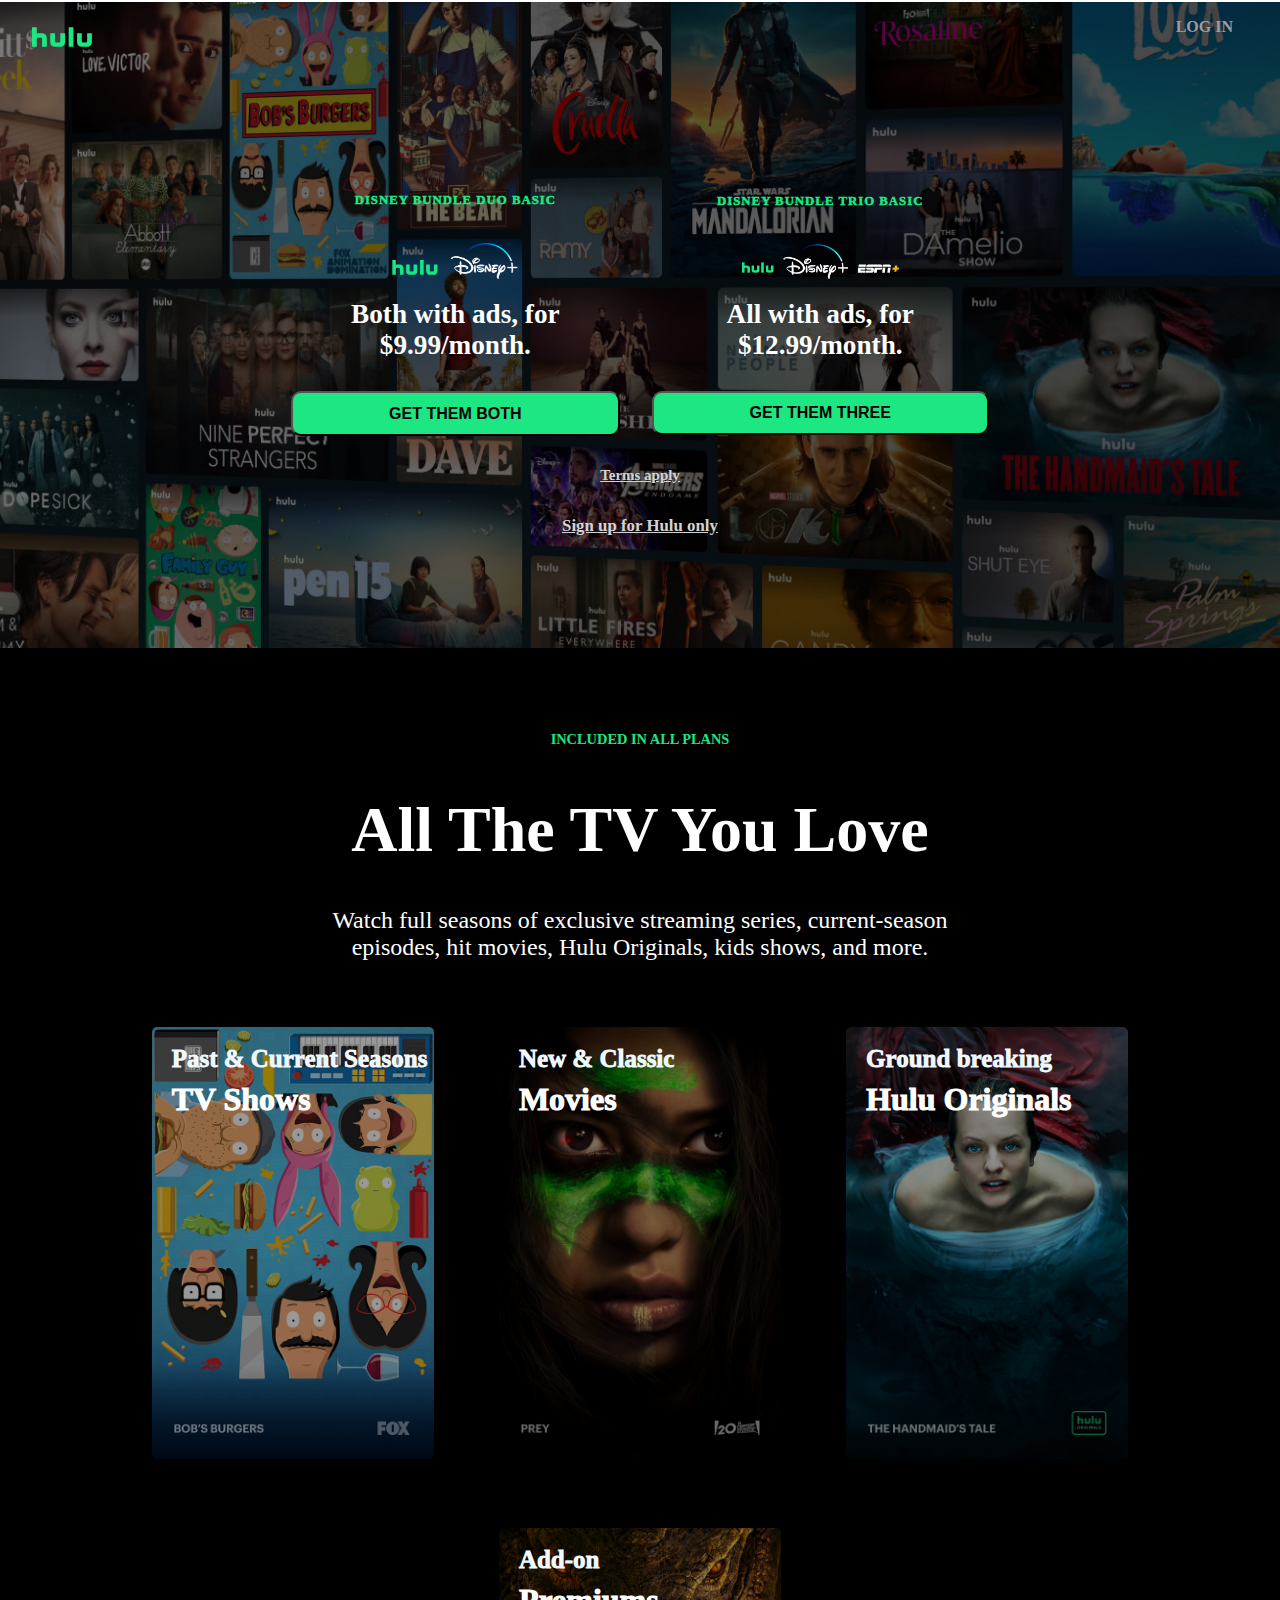
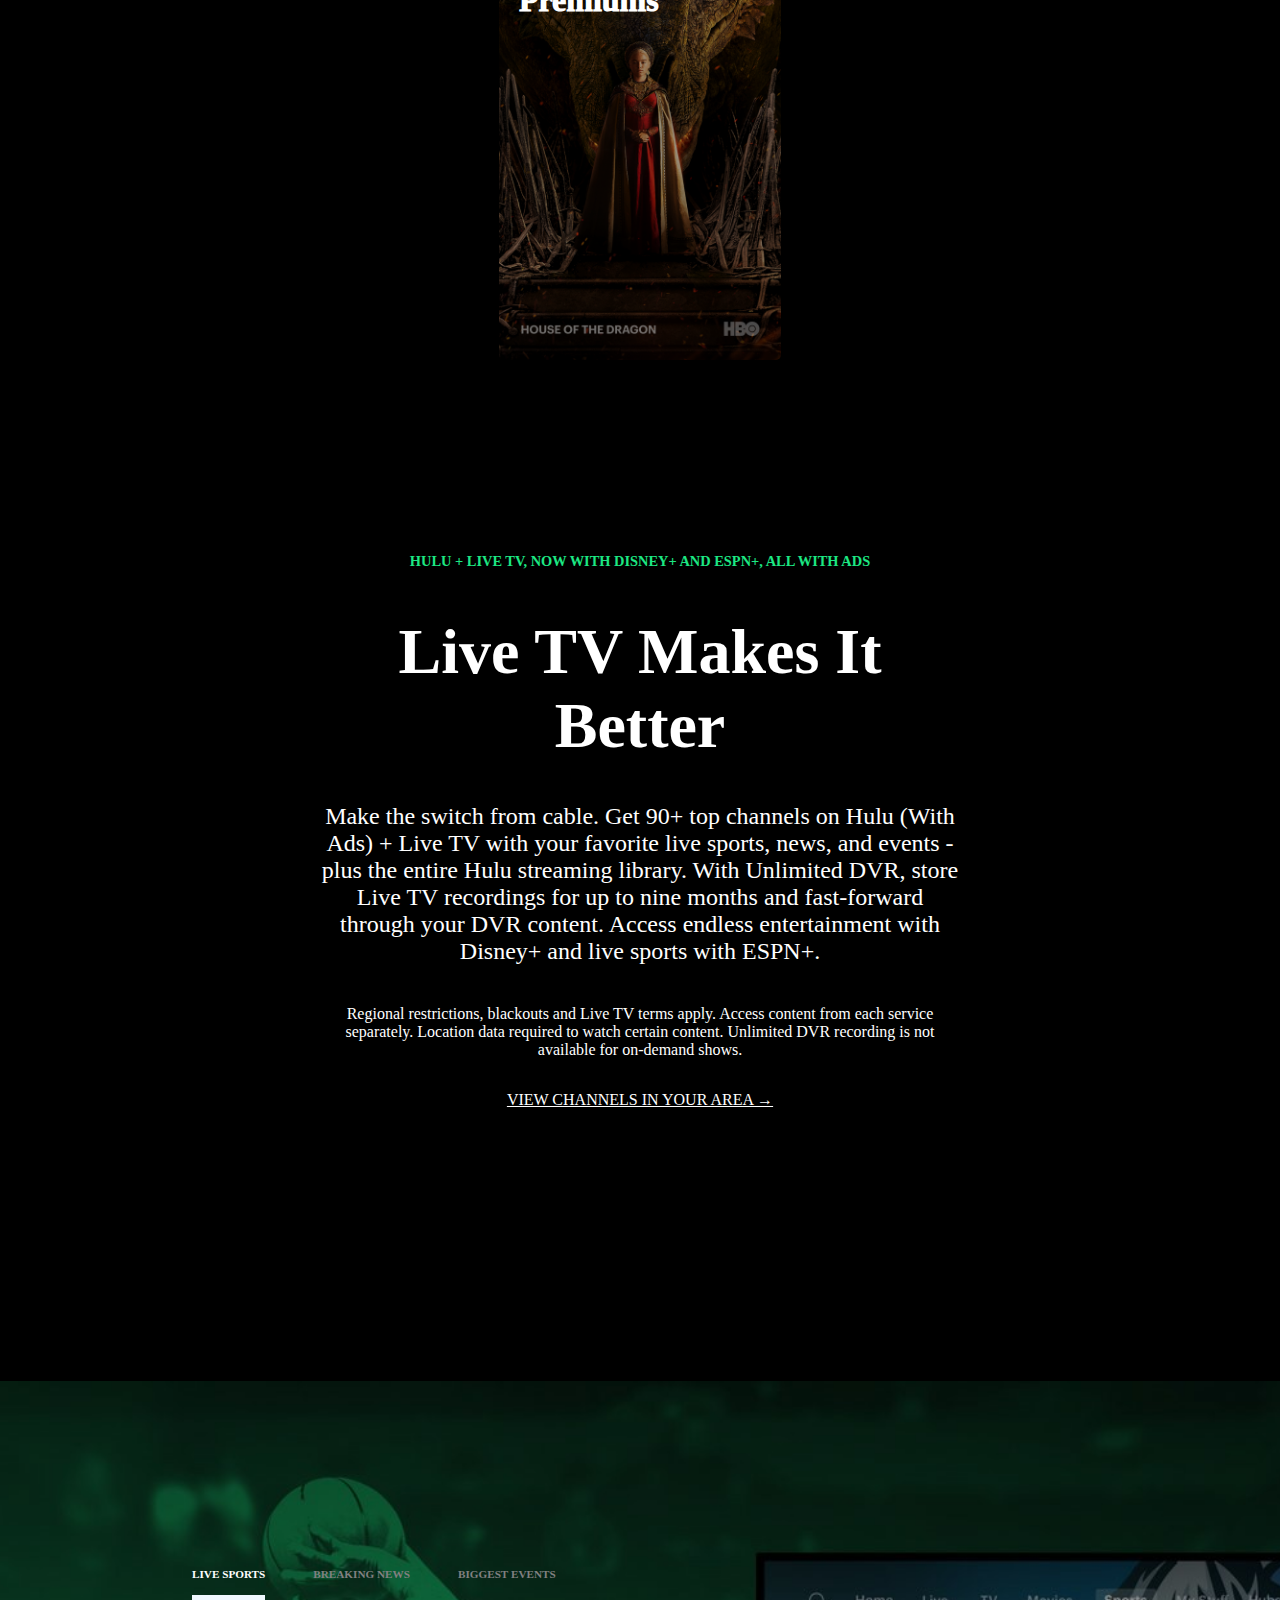
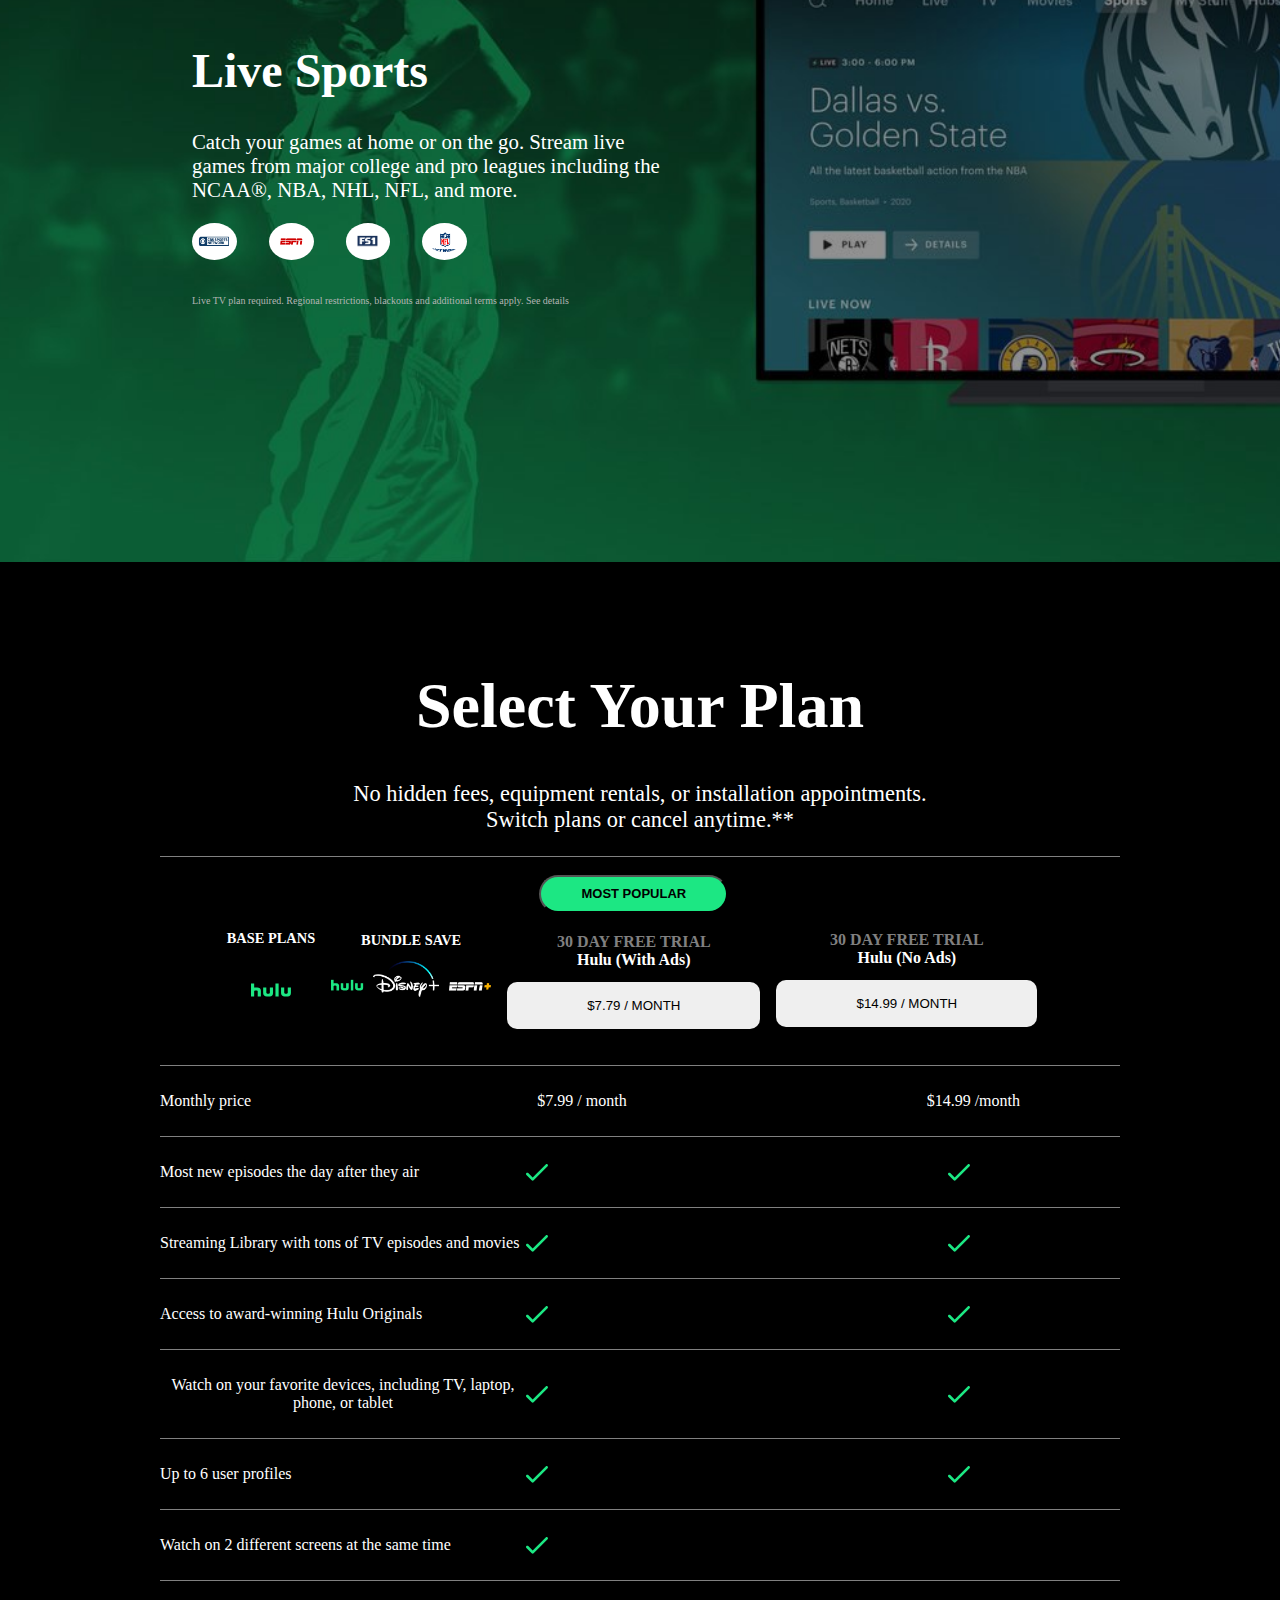
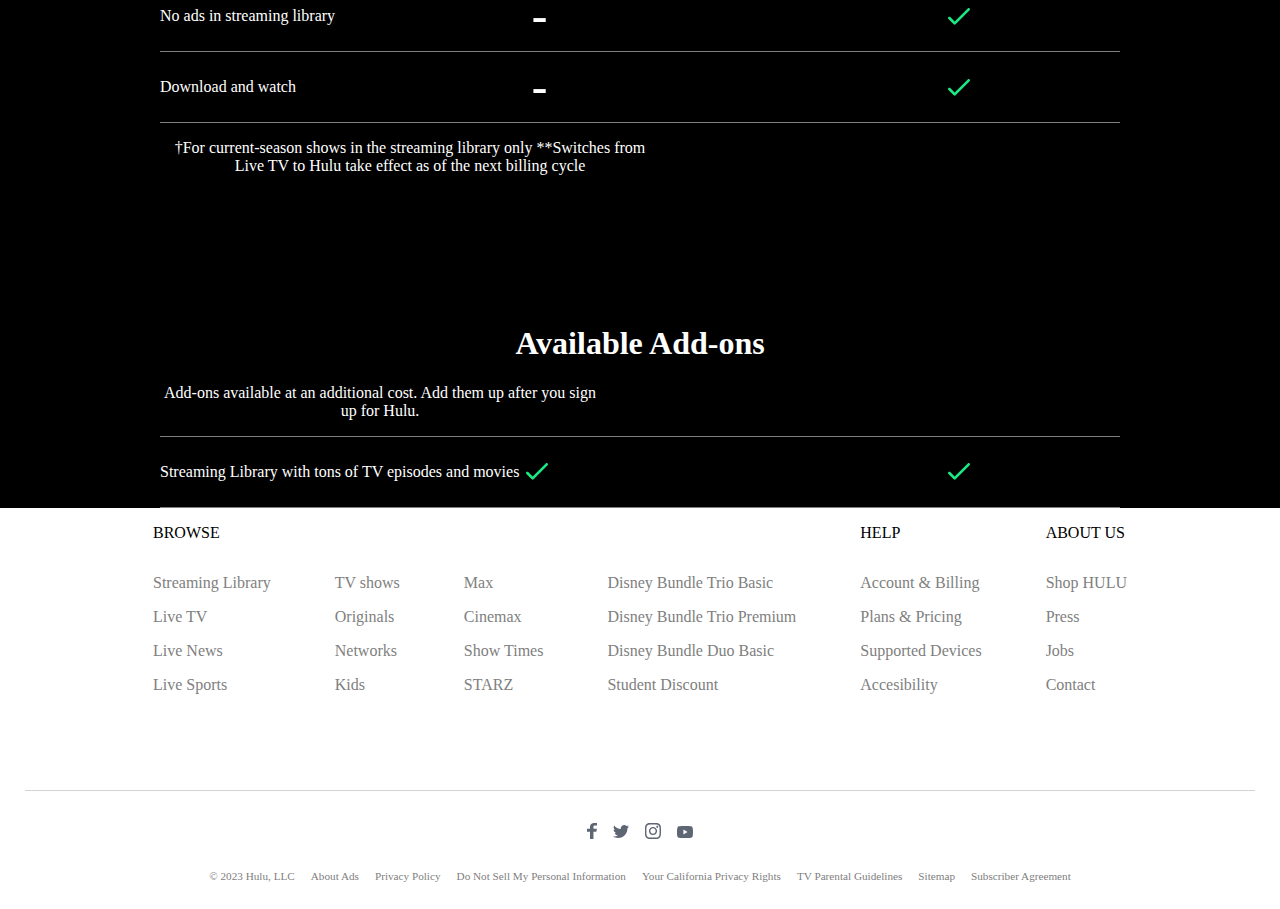
<file: index.html>
<!DOCTYPE html>
<html lang="en">
<head>
    <meta charset="UTF-8">
    <meta name="viewport" content="width=device-width, initial-scale=1.0">
    <title>Document</title>
    <link rel="stylesheet" href="style.css">
</head>
<body>

    <div class="container">
        <div class="container1">
            <nav class="navi1">
                <svg class="logo1" viewBox="0 -2 61 24" height="30" width="60" role="img" aria-labelledby="logoTitle"><title id="logoTitle">hulu</title><path d="M9.57046613 6.24096927h-3.1015504c-1.0875017 0-1.63435327.29263768-1.63435327.29263768V0H0v20h4.83456246v-8.0704467c0-.7137436.58067743-1.29171 1.2958127-1.29171h2.81374862c.7162628 0 1.29524892.5779664 1.29524892 1.29171V20h4.8359719v-8.6950777c0-3.65670596-2.4444829-5.06395303-5.50487847-5.06395303zm46.48012787 0v8.06932223c0 .714868-.579268 1.2931156-1.294967 1.2931156h-2.8134668c-.7162628 0-1.2952489-.5782476-1.2952489-1.2931156V6.24096927h-4.8368175V14.712844c0 3.4627386 2.2220777 5.287156 5.5062878 5.287156h4.7347762v-.0247379c3.0245965 0 4.8354081-2.1465718 4.8354081-5.2624181V6.24096927H56.050594zM28.7728487 14.3102915c0 .714868-.5798318 1.2931156-1.2955308 1.2931156h-2.8137486c-.7162628 0-1.2955308-.5782476-1.2955308-1.2931156V6.24096927h-4.8359719V14.712844c0 3.4627386 2.2220778 5.287156 5.506006 5.287156h4.7347761v-.0247379c3.0248785 0 4.8359719-2.1465718 4.8359719-5.2624181V6.24096927h-4.8359719v8.06932223zM37.294431 20h4.8365357V0H37.294431v20z" fill-rule="evenodd"></path></svg>
                <span class="login">LOG IN</span>
            </nav>

            <header class="boxes">
                <div class="box1">
                    <p class="boxes-p" >DISNEY BUNDLE DUO BASIC</p>
                    <img class="boxes-img1" src="box1-img.png" alt="">
                    <h1 class="boxes-h1">Both with ads, for $9.99/month.</h1>
                    <button class="boxes-btn">GET THEM BOTH</button>
                </div>
    
                <div class="box2">
                    <p class="boxes-p" >DISNEY BUNDLE TRIO BASIC</p>
                    <img class="boxes-img2" src="box2-img.png" alt="">
                    <!-- <img class="box1-img" src="box1-img.png" alt=""> -->
                    <h1 class="boxes-h1">All with ads, for $12.99/month.</h1>
                    <button class="boxes-btn">GET THEM THREE</button>
                </div>
            </header>

            <div class="container1-bottom">
                <div class="term"><h3>Terms apply</h3></div>
                <div class="sign"><h3>Sign up for Hulu only</h3></div>
            </div>

        </div>
    
        <div class="container2">

            <div class="container2-box">
                <div class="header-container2">
                    <h4 class="header-bottom-h4" >INCLUDED IN ALL PLANS</h4>
                    <h1 class="header-bottom-h1" >All The TV You Love</h1>
                    <p class="header-bottom-p" >Watch full seasons of exclusive streaming series, current-season episodes, hit movies, Hulu Originals, kids shows, and more.</p>
                </div>
    
                <div class="main-container2">
    
                    <div class="main-box-flex-1">
                        <div class="main-box1-collab">
                            <img class="main-container2-img" src="img1-container2.jpeg" alt="">
                            <div class="absoulte">
                                <h3>Past & Current Seasons</h3>
                                <h1>TV Shows</h1>
                            </div>
                        </div>
                    </div>
    
                    <div class="main-box-flex-1">
                        <div class="main-box1-collab">
                            <img class="main-container2-img" src="img2-container2.jpeg" alt="">
                            <div class="absoulte">
                                <h3>New & Classic</h3>
                                <h1>Movies</h1>
                            </div>
                        </div>
                    </div>
    
                    <div class="main-box-flex-2">
                        <div class="main-box1-collab">
                            <img class="main-container2-img" src="img3-container2.jpeg" alt="">
                            <div class="absoulte">
                                <h3>Ground breaking</h3>
                                <h1>Hulu Originals</h1>
                            </div>
                        </div>
                    </div>
    
                    <div class="main-box-flex-2">
                        <div class="main-box1-collab">
                            <img class="main-container2-img" src="img4-container2.jpeg" alt="">
                            <div class="absoulte">
                                <h3>Add-on</h3>
                                <h1>Premiums</h1>
                            </div>
                        </div>
                    </div>
    
                </div>
    
                <div class="bottom-container2">
                    <h4 class="header-bottom-h4" >HULU + LIVE TV, NOW WITH DISNEY+ AND ESPN+, ALL WITH ADS</h4>
                    <h1 class="header-bottom-h1" >Live TV Makes It Better</h1>
                    <p class="header-bottom-p" >Make the switch from cable. Get 90+ top channels on Hulu (With Ads) + Live TV with your favorite live sports, news, and events - plus the entire Hulu streaming library. With Unlimited DVR, store Live TV recordings for up to nine months and fast-forward through your DVR content. Access endless entertainment with Disney+ and live sports with ESPN+. </p>
                    <p class="bottom-text1-container2">Regional restrictions, blackouts and Live TV terms apply. Access content from each service separately. Location data required to watch certain content. Unlimited DVR recording is not available for on-demand shows.</p>
                    <p class="bottom-text2-container2">VIEW CHANNELS IN YOUR AREA →</p>
                </div>
            </div>

        </div>

        <div class="container3">
            <div class="box-container3">
                <div class="inner-box-container3">
                    <div class="nav-container3">
                        <h3 class="nav-top underline" >LIVE SPORTS</h3>
                        <h3 class="nav-top light" >BREAKING NEWS</h3>
                        <h3 class="nav-top light" >BIGGEST EVENTS</h3>
                    </div>

                    <div class="main-container3">
                        <h1>Live Sports</h1>
                        <h3>Catch your games at home or on the go. Stream live games from major college and pro leagues including the NCAA®, NBA, NHL, NFL, and more.</h3>
                    </div>

                    <div class="logos">
                        <img src="container3-logo1.png" alt="">
                        <img src="container3-logo2.png" alt="">
                        <img src="container3-logo3.png" alt="">
                        <img src="container3-logo4.png" alt="">
                    </div>
    
                    <div class="botton-p">Live TV plan required. Regional restrictions, blackouts and additional terms apply. <span class="underline1" >See details</span></div>
                </div>
            </div>
        </div>

        <div class="container4">
            <div class="contaner4-box">

                <header class="header-container4">
                    <h1 class="header-bottom-h1" >Select Your Plan</h1>
                    <p class="header-bottom-p p-width" >No hidden fees, equipment rentals, or installation appointments.
                        Switch plans or cancel anytime.**</p>
                </header>
    
                <header class="header1-container4">
    
                    <div class="head1">
                        <h2>BASE PLANS</h2>
                        <svg class="logo1" viewBox="0 -2 61 24" height="20" width="40" role="img" aria-labelledby="logoTitle"><title id="logoTitle">hulu</title><path d="M9.57046613 6.24096927h-3.1015504c-1.0875017 0-1.63435327.29263768-1.63435327.29263768V0H0v20h4.83456246v-8.0704467c0-.7137436.58067743-1.29171 1.2958127-1.29171h2.81374862c.7162628 0 1.29524892.5779664 1.29524892 1.29171V20h4.8359719v-8.6950777c0-3.65670596-2.4444829-5.06395303-5.50487847-5.06395303zm46.48012787 0v8.06932223c0 .714868-.579268 1.2931156-1.294967 1.2931156h-2.8134668c-.7162628 0-1.2952489-.5782476-1.2952489-1.2931156V6.24096927h-4.8368175V14.712844c0 3.4627386 2.2220777 5.287156 5.5062878 5.287156h4.7347762v-.0247379c3.0245965 0 4.8354081-2.1465718 4.8354081-5.2624181V6.24096927H56.050594zM28.7728487 14.3102915c0 .714868-.5798318 1.2931156-1.2955308 1.2931156h-2.8137486c-.7162628 0-1.2955308-.5782476-1.2955308-1.2931156V6.24096927h-4.8359719V14.712844c0 3.4627386 2.2220778 5.287156 5.506006 5.287156h4.7347761v-.0247379c3.0248785 0 4.8359719-2.1465718 4.8359719-5.2624181V6.24096927h-4.8359719v8.06932223zM37.294431 20h4.8365357V0H37.294431v20z" fill-rule="evenodd"></path></svg>
                    </div>
    
                    <div class="head2">
                        <h2>BUNDLE SAVE</h2>
                        <img class="head1-img" src="box2-img.png" alt="">
                    </div>
    
                    <div class="head3">
                        <button class="head3-btn">MOST POPULAR</button>
                        <h2 class="head3-light">30 DAY FREE TRIAL</h2>
                        <h2 class="head3-normal">Hulu (With Ads)</h2>
                        <button class="head3-btn2">$7.79 / MONTH</button>
                    </div>
    
                    <div class="head3-next">
                        <h2 class="head3-next-light">30 DAY FREE TRIAL</h2>
                        <h2 class="head3-next-normal">Hulu (No Ads)</h2>
                        <button class="head3-next-btn2">$14.99 / MONTH</button>
                    </div>
    
                    <div class="border"></div>
    
                </header>
    
                    <div class="header1-small-1">
                        <div class="head1">
                            <h2>BASE PLANS</h2>
                            <svg class="logo1" viewBox="0 -2 61 24"  role="img" aria-labelledby="logoTitle"><title id="logoTitle">hulu</title><path d="M9.57046613 6.24096927h-3.1015504c-1.0875017 0-1.63435327.29263768-1.63435327.29263768V0H0v20h4.83456246v-8.0704467c0-.7137436.58067743-1.29171 1.2958127-1.29171h2.81374862c.7162628 0 1.29524892.5779664 1.29524892 1.29171V20h4.8359719v-8.6950777c0-3.65670596-2.4444829-5.06395303-5.50487847-5.06395303zm46.48012787 0v8.06932223c0 .714868-.579268 1.2931156-1.294967 1.2931156h-2.8134668c-.7162628 0-1.2952489-.5782476-1.2952489-1.2931156V6.24096927h-4.8368175V14.712844c0 3.4627386 2.2220777 5.287156 5.5062878 5.287156h4.7347762v-.0247379c3.0245965 0 4.8354081-2.1465718 4.8354081-5.2624181V6.24096927H56.050594zM28.7728487 14.3102915c0 .714868-.5798318 1.2931156-1.2955308 1.2931156h-2.8137486c-.7162628 0-1.2955308-.5782476-1.2955308-1.2931156V6.24096927h-4.8359719V14.712844c0 3.4627386 2.2220778 5.287156 5.506006 5.287156h4.7347761v-.0247379c3.0248785 0 4.8359719-2.1465718 4.8359719-5.2624181V6.24096927h-4.8359719v8.06932223zM37.294431 20h4.8365357V0H37.294431v20z" fill-rule="evenodd"></path></svg>
                        </div>
        
                        <div class="head2">
                            <h2>BUNDLE SAVE</h2>
                            <img class="head1-img" src="box2-img.png" alt="">
                        </div>

                    </div>

                    <div class="border-bottom"></div>
    
                    <div class="header1-small-2">
                        <div class="head3">
                            <button class="head3-btn">MOST POPULAR</button>
                            <h2 class="head3-light">30 DAY FREE TRIAL</h2>
                            <h2 class="head3-normal">Hulu (With Ads)</h2>
                            <button class="head3-btn2">$7.79 / MONTH</button>
                        </div>

                        <div class="seperator1"> </div>
        
                        <div class="head3-next">
                            <h2 class="head3-next-light">30 DAY FREE TRIAL</h2>
                            <h2 class="head3-next-normal">Hulu (No Ads)</h2>
                            <button class="head3-next-btn2">$14.99 / MONTH</button>
                        </div>
                    </div>

                    <div class="border-bottom"></div>

    
                <div class="main-container4">
                    <div class="rows">
    
                        <p class="row-item" >Monthly price</p>
    
                        <div class="flex-item-top">
                            <p class="row-item" >$7.99 / month</p>
                            <p class="row-item" >$14.99 /month</p>
                        </div>
    
                    </div>
                    <div class="rows">
                        <p class="row-item" >Most new episodes the day after they air</p>
                        <div class="flex-item">
                                <svg width="22" height="17" viewBox="0 0 22 17" fill="none" xmlns="http://www.w3.org/2000/svg">
                                <path fill-rule="evenodd" clip-rule="evenodd" d="M21.6095 0.390524C22.1302 0.911223 22.1302 1.75544 21.6095 2.27614L7.60948 16.2761C7.08878 16.7968 6.24456 16.7968 5.72386 16.2761L0.390524 10.9428C-0.130175 10.4221 -0.130175 9.57789 0.390524 9.05719C0.911223 8.53649 1.75544 8.53649 2.27614 9.05719L6.66667 13.4477L19.7239 0.390524C20.2446 -0.130175 21.0888 -0.130175 21.6095 0.390524Z" fill="#1CE783"/>
                                </svg>
    
                                <svg width="22" height="17" viewBox="0 0 22 17" fill="none" xmlns="http://www.w3.org/2000/svg">
                                <path fill-rule="evenodd" clip-rule="evenodd" d="M21.6095 0.390524C22.1302 0.911223 22.1302 1.75544 21.6095 2.27614L7.60948 16.2761C7.08878 16.7968 6.24456 16.7968 5.72386 16.2761L0.390524 10.9428C-0.130175 10.4221 -0.130175 9.57789 0.390524 9.05719C0.911223 8.53649 1.75544 8.53649 2.27614 9.05719L6.66667 13.4477L19.7239 0.390524C20.2446 -0.130175 21.0888 -0.130175 21.6095 0.390524Z" fill="#1CE783"/>
                                </svg>
                                
                        </div>
                                
                    </div>
                    <div class="rows">
                        <p class="row-item" >Streaming Library with tons of TV episodes and movies</p>
                        <div class="flex-item">
                            <svg width="22" height="17" viewBox="0 0 22 17" fill="none" xmlns="http://www.w3.org/2000/svg">
                            <path fill-rule="evenodd" clip-rule="evenodd" d="M21.6095 0.390524C22.1302 0.911223 22.1302 1.75544 21.6095 2.27614L7.60948 16.2761C7.08878 16.7968 6.24456 16.7968 5.72386 16.2761L0.390524 10.9428C-0.130175 10.4221 -0.130175 9.57789 0.390524 9.05719C0.911223 8.53649 1.75544 8.53649 2.27614 9.05719L6.66667 13.4477L19.7239 0.390524C20.2446 -0.130175 21.0888 -0.130175 21.6095 0.390524Z" fill="#1CE783"/>
                            </svg>
    
                            <svg width="22" height="17" viewBox="0 0 22 17" fill="none" xmlns="http://www.w3.org/2000/svg">
                            <path fill-rule="evenodd" clip-rule="evenodd" d="M21.6095 0.390524C22.1302 0.911223 22.1302 1.75544 21.6095 2.27614L7.60948 16.2761C7.08878 16.7968 6.24456 16.7968 5.72386 16.2761L0.390524 10.9428C-0.130175 10.4221 -0.130175 9.57789 0.390524 9.05719C0.911223 8.53649 1.75544 8.53649 2.27614 9.05719L6.66667 13.4477L19.7239 0.390524C20.2446 -0.130175 21.0888 -0.130175 21.6095 0.390524Z" fill="#1CE783"/>
                            </svg>
                            
                    </div>
                        
                    </div>
    
                    <div class="rows">
                        <p class="row-item" >Access to award-winning Hulu Originals</p>
                        <div class="flex-item">
                            <svg width="22" height="17" viewBox="0 0 22 17" fill="none" xmlns="http://www.w3.org/2000/svg">
                            <path fill-rule="evenodd" clip-rule="evenodd" d="M21.6095 0.390524C22.1302 0.911223 22.1302 1.75544 21.6095 2.27614L7.60948 16.2761C7.08878 16.7968 6.24456 16.7968 5.72386 16.2761L0.390524 10.9428C-0.130175 10.4221 -0.130175 9.57789 0.390524 9.05719C0.911223 8.53649 1.75544 8.53649 2.27614 9.05719L6.66667 13.4477L19.7239 0.390524C20.2446 -0.130175 21.0888 -0.130175 21.6095 0.390524Z" fill="#1CE783"/>
                            </svg>
    
                            <svg width="22" height="17" viewBox="0 0 22 17" fill="none" xmlns="http://www.w3.org/2000/svg">
                            <path fill-rule="evenodd" clip-rule="evenodd" d="M21.6095 0.390524C22.1302 0.911223 22.1302 1.75544 21.6095 2.27614L7.60948 16.2761C7.08878 16.7968 6.24456 16.7968 5.72386 16.2761L0.390524 10.9428C-0.130175 10.4221 -0.130175 9.57789 0.390524 9.05719C0.911223 8.53649 1.75544 8.53649 2.27614 9.05719L6.66667 13.4477L19.7239 0.390524C20.2446 -0.130175 21.0888 -0.130175 21.6095 0.390524Z" fill="#1CE783"/>
                            </svg>
                            
                    </div>
                        
                    </div>
    
                    <div class="rows">
                        <p class="row-item" >Watch on your favorite devices, including TV, laptop, phone, or tablet</p>
                        <div class="flex-item">
                            <svg width="22" height="17" viewBox="0 0 22 17" fill="none" xmlns="http://www.w3.org/2000/svg">
                            <path fill-rule="evenodd" clip-rule="evenodd" d="M21.6095 0.390524C22.1302 0.911223 22.1302 1.75544 21.6095 2.27614L7.60948 16.2761C7.08878 16.7968 6.24456 16.7968 5.72386 16.2761L0.390524 10.9428C-0.130175 10.4221 -0.130175 9.57789 0.390524 9.05719C0.911223 8.53649 1.75544 8.53649 2.27614 9.05719L6.66667 13.4477L19.7239 0.390524C20.2446 -0.130175 21.0888 -0.130175 21.6095 0.390524Z" fill="#1CE783"/>
                            </svg>
    
                            <svg width="22" height="17" viewBox="0 0 22 17" fill="none" xmlns="http://www.w3.org/2000/svg">
                            <path fill-rule="evenodd" clip-rule="evenodd" d="M21.6095 0.390524C22.1302 0.911223 22.1302 1.75544 21.6095 2.27614L7.60948 16.2761C7.08878 16.7968 6.24456 16.7968 5.72386 16.2761L0.390524 10.9428C-0.130175 10.4221 -0.130175 9.57789 0.390524 9.05719C0.911223 8.53649 1.75544 8.53649 2.27614 9.05719L6.66667 13.4477L19.7239 0.390524C20.2446 -0.130175 21.0888 -0.130175 21.6095 0.390524Z" fill="#1CE783"/>
                            </svg>
                            
                    </div>
                        
                    </div>
    
                    <div class="rows">
                        <p class="row-item" >Up to 6 user profiles</p>
                        <div class="flex-item">
                            <svg width="22" height="17" viewBox="0 0 22 17" fill="none" xmlns="http://www.w3.org/2000/svg">
                            <path fill-rule="evenodd" clip-rule="evenodd" d="M21.6095 0.390524C22.1302 0.911223 22.1302 1.75544 21.6095 2.27614L7.60948 16.2761C7.08878 16.7968 6.24456 16.7968 5.72386 16.2761L0.390524 10.9428C-0.130175 10.4221 -0.130175 9.57789 0.390524 9.05719C0.911223 8.53649 1.75544 8.53649 2.27614 9.05719L6.66667 13.4477L19.7239 0.390524C20.2446 -0.130175 21.0888 -0.130175 21.6095 0.390524Z" fill="#1CE783"/>
                            </svg>
    
                            <svg width="22" height="17" viewBox="0 0 22 17" fill="none" xmlns="http://www.w3.org/2000/svg">
                            <path fill-rule="evenodd" clip-rule="evenodd" d="M21.6095 0.390524C22.1302 0.911223 22.1302 1.75544 21.6095 2.27614L7.60948 16.2761C7.08878 16.7968 6.24456 16.7968 5.72386 16.2761L0.390524 10.9428C-0.130175 10.4221 -0.130175 9.57789 0.390524 9.05719C0.911223 8.53649 1.75544 8.53649 2.27614 9.05719L6.66667 13.4477L19.7239 0.390524C20.2446 -0.130175 21.0888 -0.130175 21.6095 0.390524Z" fill="#1CE783"/>
                            </svg>
                            
                    </div>
                        
                    </div>
    
                    <div class="rows">
                        <p class="row-item" >Watch on 2 different screens at the same time</p>
                        <div class="flex-item">
                            <svg width="22" height="17" viewBox="0 0 22 17" fill="none" xmlns="http://www.w3.org/2000/svg">
                            <path fill-rule="evenodd" clip-rule="evenodd" d="M21.6095 0.390524C22.1302 0.911223 22.1302 1.75544 21.6095 2.27614L7.60948 16.2761C7.08878 16.7968 6.24456 16.7968 5.72386 16.2761L0.390524 10.9428C-0.130175 10.4221 -0.130175 9.57789 0.390524 9.05719C0.911223 8.53649 1.75544 8.53649 2.27614 9.05719L6.66667 13.4477L19.7239 0.390524C20.2446 -0.130175 21.0888 -0.130175 21.6095 0.390524Z" fill="#1CE783"/>
                            </svg>
    
                            <svg width="22" height="17" viewBox="0 0 22 17" fill="none" xmlns="http://www.w3.org/2000/svg">
                            <path fill-rule="evenodd" clip-rule="evenodd" d="M21.6095 0.390524C22.1302 0.911223 22.1302 1.75544 r21.6095 2.27614L7.60948 16.2761C7.08878 16.7968 6.24456 16.7968 5.72386 16.2761L0.390524 10.9428C-0.130175 10.4221 -0.130175 9.57789 0.390524 9.05719C0.911223 8.53649 1.75544 8.53649 2.27614 9.05719L6.66667 13.4477L19.7239 0.390524C20.2446 -0.130175 21.0888 -0.130175 21.6095 0.390524Z" fill="#1CE783"/>
                            </svg>
                            
                    </div>
                        
                    </div>
    
                    <div class="rows">
                        <p class="row-item" >No ads in streaming library</p>
                        <div class="flex-item">
                            <span class = "dash">-</span>
    
                            <svg width="22" height="17" viewBox="0 0 22 17" fill="none" xmlns="http://www.w3.org/2000/svg">
                            <path fill-rule="evenodd" clip-rule="evenodd" d="M21.6095 0.390524C22.1302 0.911223 22.1302 1.75544 21.6095 2.27614L7.60948 16.2761C7.08878 16.7968 6.24456 16.7968 5.72386 16.2761L0.390524 10.9428C-0.130175 10.4221 -0.130175 9.57789 0.390524 9.05719C0.911223 8.53649 1.75544 8.53649 2.27614 9.05719L6.66667 13.4477L19.7239 0.390524C20.2446 -0.130175 21.0888 -0.130175 21.6095 0.390524Z" fill="#1CE783"/>
                            </svg>
                            
                    </div>
                        
                    </div>
    
                    <div class="rows">
                        <p class="row-item" >Download and watch</p>
                        <div class="flex-item">
    
                            <span class = "dash">-</span>
    
                            <svg width="22" height="17" viewBox="0 0 22 17" fill="none" xmlns="http://www.w3.org/2000/svg">
                            <path fill-rule="evenodd" clip-rule="evenodd" d="M21.6095 0.390524C22.1302 0.911223 22.1302 1.75544 21.6095 2.27614L7.60948 16.2761C7.08878 16.7968 6.24456 16.7968 5.72386 16.2761L0.390524 10.9428C-0.130175 10.4221 -0.130175 9.57789 0.390524 9.05719C0.911223 8.53649 1.75544 8.53649 2.27614 9.05719L6.66667 13.4477L19.7239 0.390524C20.2446 -0.130175 21.0888 -0.130175 21.6095 0.390524Z" fill="#1CE783"/>
                            </svg>
                            
                    </div>
                        
                    </div>
    
                    <div class="different">
                        <p>†For current-season shows in the streaming library only
                            **Switches from Live TV to Hulu take effect as of the next billing cycle 
                        </p>
                    </div>
    
                    <div class="different2">
                        <h1>Available Add-ons</h1>
                        <p>Add-ons available at an additional cost.
                           Add them up after you sign up for Hulu.</p>
                    </div>
    
                    <div class="rows">
                        <p class="row-item" >Streaming Library with tons of TV episodes and movies</p>
                        <div class="flex-item">
                            <svg width="22" height="17" viewBox="0 0 22 17" fill="none" xmlns="http://www.w3.org/2000/svg">
                            <path fill-rule="evenodd" clip-rule="evenodd" d="M21.6095 0.390524C22.1302 0.911223 22.1302 1.75544 21.6095 2.27614L7.60948 16.2761C7.08878 16.7968 6.24456 16.7968 5.72386 16.2761L0.390524 10.9428C-0.130175 10.4221 -0.130175 9.57789 0.390524 9.05719C0.911223 8.53649 1.75544 8.53649 2.27614 9.05719L6.66667 13.4477L19.7239 0.390524C20.2446 -0.130175 21.0888 -0.130175 21.6095 0.390524Z" fill="#1CE783"/>
                            </svg>
    
                            <svg width="22" height="17" viewBox="0 0 22 17" fill="none" xmlns="http://www.w3.org/2000/svg">
                            <path fill-rule="evenodd" clip-rule="evenodd" d="M21.6095 0.390524C22.1302 0.911223 22.1302 1.75544 21.6095 2.27614L7.60948 16.2761C7.08878 16.7968 6.24456 16.7968 5.72386 16.2761L0.390524 10.9428C-0.130175 10.4221 -0.130175 9.57789 0.390524 9.05719C0.911223 8.53649 1.75544 8.53649 2.27614 9.05719L6.66667 13.4477L19.7239 0.390524C20.2446 -0.130175 21.0888 -0.130175 21.6095 0.390524Z" fill="#1CE783"/>
                            </svg>
                            
                    </div>
                    
                    
                </div>
               </div>

               <div class="main-container4-small">
    
                        <div class="top-small">

                            <p class="row-item" >Monthly price</p>

                            <div class="section2">
                                <div class="section"><p  >$7.99 / mo.</p></div>
                                <div class="seperator"> </div>
                                <div class="section"><p  >$14.99 /mo.</p></div>
                            </div>
                           
                        </div>

                        <div class="border-bottom1"></div>

                        <div class="top-small">

                            <p class="row-item" >Most new episodes the day after they air</p>
                            <div class="section3">
                                <svg width="22" height="17" viewBox="0 0 22 17" fill="none" xmlns="http://www.w3.org/2000/svg">
                                <path fill-rule="evenodd" clip-rule="evenodd" d="M21.6095 0.390524C22.1302 0.911223 22.1302 1.75544 21.6095 2.27614L7.60948 16.2761C7.08878 16.7968 6.24456 16.7968 5.72386 16.2761L0.390524 10.9428C-0.130175 10.4221 -0.130175 9.57789 0.390524 9.05719C0.911223 8.53649 1.75544 8.53649 2.27614 9.05719L6.66667 13.4477L19.7239 0.390524C20.2446 -0.130175 21.0888 -0.130175 21.6095 0.390524Z" fill="#1CE783"/>
                                </svg>
                                <div class="seperator"> </div>
                                <svg width="22" height="17" viewBox="0 0 22 17" fill="none" xmlns="http://www.w3.org/2000/svg">
                                <path fill-rule="evenodd" clip-rule="evenodd" d="M21.6095 0.390524C22.1302 0.911223 22.1302 1.75544 21.6095 2.27614L7.60948 16.2761C7.08878 16.7968 6.24456 16.7968 5.72386 16.2761L0.390524 10.9428C-0.130175 10.4221 -0.130175 9.57789 0.390524 9.05719C0.911223 8.53649 1.75544 8.53649 2.27614 9.05719L6.66667 13.4477L19.7239 0.390524C20.2446 -0.130175 21.0888 -0.130175 21.6095 0.390524Z" fill="#1CE783"/>
                                </svg>
                                
                            </div>

                        </div>

                        <div class="border-bottom1"></div>

                        <div class="top-small">

                            <p class="row-item" >Most new episodes the day after they air</p>
                            <div class="section3">
                                <svg width="22" height="17" viewBox="0 0 22 17" fill="none" xmlns="http://www.w3.org/2000/svg">
                                <path fill-rule="evenodd" clip-rule="evenodd" d="M21.6095 0.390524C22.1302 0.911223 22.1302 1.75544 21.6095 2.27614L7.60948 16.2761C7.08878 16.7968 6.24456 16.7968 5.72386 16.2761L0.390524 10.9428C-0.130175 10.4221 -0.130175 9.57789 0.390524 9.05719C0.911223 8.53649 1.75544 8.53649 2.27614 9.05719L6.66667 13.4477L19.7239 0.390524C20.2446 -0.130175 21.0888 -0.130175 21.6095 0.390524Z" fill="#1CE783"/>
                                </svg>
                                <div class="seperator"> </div>
                                <svg width="22" height="17" viewBox="0 0 22 17" fill="none" xmlns="http://www.w3.org/2000/svg">
                                <path fill-rule="evenodd" clip-rule="evenodd" d="M21.6095 0.390524C22.1302 0.911223 22.1302 1.75544 21.6095 2.27614L7.60948 16.2761C7.08878 16.7968 6.24456 16.7968 5.72386 16.2761L0.390524 10.9428C-0.130175 10.4221 -0.130175 9.57789 0.390524 9.05719C0.911223 8.53649 1.75544 8.53649 2.27614 9.05719L6.66667 13.4477L19.7239 0.390524C20.2446 -0.130175 21.0888 -0.130175 21.6095 0.390524Z" fill="#1CE783"/>
                                </svg>
                                
                            </div>

                        </div>

                        <div class="border-bottom1"></div>

                        <div class="top-small">

                            <p class="row-item" >Most new episodes the day after they air</p>
                            <div class="section3">
                                <svg width="22" height="17" viewBox="0 0 22 17" fill="none" xmlns="http://www.w3.org/2000/svg">
                                <path fill-rule="evenodd" clip-rule="evenodd" d="M21.6095 0.390524C22.1302 0.911223 22.1302 1.75544 21.6095 2.27614L7.60948 16.2761C7.08878 16.7968 6.24456 16.7968 5.72386 16.2761L0.390524 10.9428C-0.130175 10.4221 -0.130175 9.57789 0.390524 9.05719C0.911223 8.53649 1.75544 8.53649 2.27614 9.05719L6.66667 13.4477L19.7239 0.390524C20.2446 -0.130175 21.0888 -0.130175 21.6095 0.390524Z" fill="#1CE783"/>
                                </svg>
                                <div class="seperator"> </div>
                                <svg width="22" height="17" viewBox="0 0 22 17" fill="none" xmlns="http://www.w3.org/2000/svg">
                                <path fill-rule="evenodd" clip-rule="evenodd" d="M21.6095 0.390524C22.1302 0.911223 22.1302 1.75544 21.6095 2.27614L7.60948 16.2761C7.08878 16.7968 6.24456 16.7968 5.72386 16.2761L0.390524 10.9428C-0.130175 10.4221 -0.130175 9.57789 0.390524 9.05719C0.911223 8.53649 1.75544 8.53649 2.27614 9.05719L6.66667 13.4477L19.7239 0.390524C20.2446 -0.130175 21.0888 -0.130175 21.6095 0.390524Z" fill="#1CE783"/>
                                </svg>
                                
                            </div>

                        </div>

                        <div class="border-bottom1"></div>

                        <div class="top-small">

                            <p class="row-item" >Most new episodes the day after they air</p>
                            <div class="section3">
                                <svg width="22" height="17" viewBox="0 0 22 17" fill="none" xmlns="http://www.w3.org/2000/svg">
                                <path fill-rule="evenodd" clip-rule="evenodd" d="M21.6095 0.390524C22.1302 0.911223 22.1302 1.75544 21.6095 2.27614L7.60948 16.2761C7.08878 16.7968 6.24456 16.7968 5.72386 16.2761L0.390524 10.9428C-0.130175 10.4221 -0.130175 9.57789 0.390524 9.05719C0.911223 8.53649 1.75544 8.53649 2.27614 9.05719L6.66667 13.4477L19.7239 0.390524C20.2446 -0.130175 21.0888 -0.130175 21.6095 0.390524Z" fill="#1CE783"/>
                                </svg>
                                <div class="seperator"> </div>
                                <svg width="22" height="17" viewBox="0 0 22 17" fill="none" xmlns="http://www.w3.org/2000/svg">
                                <path fill-rule="evenodd" clip-rule="evenodd" d="M21.6095 0.390524C22.1302 0.911223 22.1302 1.75544 21.6095 2.27614L7.60948 16.2761C7.08878 16.7968 6.24456 16.7968 5.72386 16.2761L0.390524 10.9428C-0.130175 10.4221 -0.130175 9.57789 0.390524 9.05719C0.911223 8.53649 1.75544 8.53649 2.27614 9.05719L6.66667 13.4477L19.7239 0.390524C20.2446 -0.130175 21.0888 -0.130175 21.6095 0.390524Z" fill="#1CE783"/>
                                </svg>
                                
                            </div>

                        </div>

                        <div class="border-bottom1"></div>

                        <div class="top-small">

                            <p class="row-item" >Most new episodes the day after they air</p>
                            <div class="section3">
                                <svg width="22" height="17" viewBox="0 0 22 17" fill="none" xmlns="http://www.w3.org/2000/svg">
                                <path fill-rule="evenodd" clip-rule="evenodd" d="M21.6095 0.390524C22.1302 0.911223 22.1302 1.75544 21.6095 2.27614L7.60948 16.2761C7.08878 16.7968 6.24456 16.7968 5.72386 16.2761L0.390524 10.9428C-0.130175 10.4221 -0.130175 9.57789 0.390524 9.05719C0.911223 8.53649 1.75544 8.53649 2.27614 9.05719L6.66667 13.4477L19.7239 0.390524C20.2446 -0.130175 21.0888 -0.130175 21.6095 0.390524Z" fill="#1CE783"/>
                                </svg>
                                <div class="seperator"> </div>
                                <svg width="22" height="17" viewBox="0 0 22 17" fill="none" xmlns="http://www.w3.org/2000/svg">
                                <path fill-rule="evenodd" clip-rule="evenodd" d="M21.6095 0.390524C22.1302 0.911223 22.1302 1.75544 21.6095 2.27614L7.60948 16.2761C7.08878 16.7968 6.24456 16.7968 5.72386 16.2761L0.390524 10.9428C-0.130175 10.4221 -0.130175 9.57789 0.390524 9.05719C0.911223 8.53649 1.75544 8.53649 2.27614 9.05719L6.66667 13.4477L19.7239 0.390524C20.2446 -0.130175 21.0888 -0.130175 21.6095 0.390524Z" fill="#1CE783"/>
                                </svg>
                                
                            </div>

                        </div>

                        <div class="border-bottom1"></div>

                        <div class="top-small">

                            <p class="row-item" >Most new episodes the day after they air</p>
                            <div class="section3">
                                <svg width="22" height="17" viewBox="0 0 22 17" fill="none" xmlns="http://www.w3.org/2000/svg">
                                <path fill-rule="evenodd" clip-rule="evenodd" d="M21.6095 0.390524C22.1302 0.911223 22.1302 1.75544 21.6095 2.27614L7.60948 16.2761C7.08878 16.7968 6.24456 16.7968 5.72386 16.2761L0.390524 10.9428C-0.130175 10.4221 -0.130175 9.57789 0.390524 9.05719C0.911223 8.53649 1.75544 8.53649 2.27614 9.05719L6.66667 13.4477L19.7239 0.390524C20.2446 -0.130175 21.0888 -0.130175 21.6095 0.390524Z" fill="#1CE783"/>
                                </svg>
                                <div class="seperator"> </div>
                                <svg width="22" height="17" viewBox="0 0 22 17" fill="none" xmlns="http://www.w3.org/2000/svg">
                                <path fill-rule="evenodd" clip-rule="evenodd" d="M21.6095 0.390524C22.1302 0.911223 22.1302 1.75544 21.6095 2.27614L7.60948 16.2761C7.08878 16.7968 6.24456 16.7968 5.72386 16.2761L0.390524 10.9428C-0.130175 10.4221 -0.130175 9.57789 0.390524 9.05719C0.911223 8.53649 1.75544 8.53649 2.27614 9.05719L6.66667 13.4477L19.7239 0.390524C20.2446 -0.130175 21.0888 -0.130175 21.6095 0.390524Z" fill="#1CE783"/>
                                </svg>
                                
                            </div>

                        </div>

                        <div class="border-bottom1"></div>

                        <div class="top-small">

                            <p class="row-item" >Most new episodes the day after they air</p>
                            <div class="section3">
                                <svg width="22" height="17" viewBox="0 0 22 17" fill="none" xmlns="http://www.w3.org/2000/svg">
                                <path fill-rule="evenodd" clip-rule="evenodd" d="M21.6095 0.390524C22.1302 0.911223 22.1302 1.75544 21.6095 2.27614L7.60948 16.2761C7.08878 16.7968 6.24456 16.7968 5.72386 16.2761L0.390524 10.9428C-0.130175 10.4221 -0.130175 9.57789 0.390524 9.05719C0.911223 8.53649 1.75544 8.53649 2.27614 9.05719L6.66667 13.4477L19.7239 0.390524C20.2446 -0.130175 21.0888 -0.130175 21.6095 0.390524Z" fill="#1CE783"/>
                                </svg>
                                <div class="seperator"> </div>
                                <svg width="22" height="17" viewBox="0 0 22 17" fill="none" xmlns="http://www.w3.org/2000/svg">
                                <path fill-rule="evenodd" clip-rule="evenodd" d="M21.6095 0.390524C22.1302 0.911223 22.1302 1.75544 21.6095 2.27614L7.60948 16.2761C7.08878 16.7968 6.24456 16.7968 5.72386 16.2761L0.390524 10.9428C-0.130175 10.4221 -0.130175 9.57789 0.390524 9.05719C0.911223 8.53649 1.75544 8.53649 2.27614 9.05719L6.66667 13.4477L19.7239 0.390524C20.2446 -0.130175 21.0888 -0.130175 21.6095 0.390524Z" fill="#1CE783"/>
                                </svg>
                                
                            </div>

                        </div>

                        <div class="border-bottom1"></div>

                        <div class="top-small">

                            <p class="row-item" >Most new episodes the day after they air</p>
                            <div class="section3">
                                <svg width="22" height="17" viewBox="0 0 22 17" fill="none" xmlns="http://www.w3.org/2000/svg">
                                <path fill-rule="evenodd" clip-rule="evenodd" d="M21.6095 0.390524C22.1302 0.911223 22.1302 1.75544 21.6095 2.27614L7.60948 16.2761C7.08878 16.7968 6.24456 16.7968 5.72386 16.2761L0.390524 10.9428C-0.130175 10.4221 -0.130175 9.57789 0.390524 9.05719C0.911223 8.53649 1.75544 8.53649 2.27614 9.05719L6.66667 13.4477L19.7239 0.390524C20.2446 -0.130175 21.0888 -0.130175 21.6095 0.390524Z" fill="#1CE783"/>
                                </svg>
                                <div class="seperator"> </div>
                                <svg width="22" height="17" viewBox="0 0 22 17" fill="none" xmlns="http://www.w3.org/2000/svg">
                                <path fill-rule="evenodd" clip-rule="evenodd" d="M21.6095 0.390524C22.1302 0.911223 22.1302 1.75544 21.6095 2.27614L7.60948 16.2761C7.08878 16.7968 6.24456 16.7968 5.72386 16.2761L0.390524 10.9428C-0.130175 10.4221 -0.130175 9.57789 0.390524 9.05719C0.911223 8.53649 1.75544 8.53649 2.27614 9.05719L6.66667 13.4477L19.7239 0.390524C20.2446 -0.130175 21.0888 -0.130175 21.6095 0.390524Z" fill="#1CE783"/>
                                </svg>
                                
                            </div>

                        </div>

                        <div class="border-bottom1"></div>

                        <div class="different-small">
                            <p>†For current-season shows in the streaming library only
                                **Switches from Live TV to Hulu take effect as of the next billing cycle 
                            </p>
                        </div>
    
               </div>
            </div>
        </div>
    <div class="container5">

        <div class="box-container5">
            <div class="box-content">
    
                <div class="box1-content">
     
                        <div class="column">
                            <div class="heading"><h3>BROWSE</h3></div>
                            <div class="heading-content">
                                <div class="column1">
                                    <p>Streaming Library</p>
                                    <p>Live TV</p>
                                    <p>Live News</p>
                                    <p>Live Sports</p>
                                </div>
                                <div class="column1">
                                    <p>TV shows</p>
                                    <p>Originals</p>
                                    <p>Networks</p>
                                    <p>Kids</p>
                                </div>
                                <div class="column1">
                                    <p>Max</p>
                                    <p>Cinemax</p>
                                    <p>Show Times</p>
                                    <p>STARZ</p>
                                </div>
                                <div class="column1">
                                    <p>Disney Bundle Trio Basic</p>
                                    <p>Disney Bundle Trio Premium</p>
                                    <p>Disney Bundle Duo Basic</p>
                                    <p>Student Discount</p>
                                </div>
                            </div>
                        </div>
    
                        <div class="column">
                            <div class="heading"><h3>HELP</h3></div>
                            <div class="heading-content">
                                <div class="column1">
                                    <p>Account & Billing</p>
                                    <p>Plans & Pricing</p>
                                    <p>Supported Devices</p>
                                    <p>Accesibility</p>
                                </div>
                            </div>
                        </div>
    
                        <div class="column">
    
                            <div class="heading"><h3>ABOUT US</h3></div>
                            <div class="heading-content">
                                <div class="column1">
                                    <p>Shop HULU</p>
                                    <p>Press</p>
                                    <p>Jobs</p>
                                    <p>Contact</p>
                                </div>
                            </div>
                            
                        </div>
    
                </div>

                <div class="box2-content">
                   
                        <div class="images">
                            <div class="image-item">
                                <img class="fb" src="facebook-bottom.svg" alt="">
                            </div>
            
                            <div class="image-item">
                                <img class="social" src="twitter-bottom.svg" alt="">
                            </div>
            
                            <div class="image-item">
                                <img class="social" src="instagram-bottom.svg" alt="">
                            </div>
            
                            <div class="image-item">
                                <img class="social" src="youtube-bottom.svg" alt="">
                            </div>
                        </div>
                    

                   
                        <div class="footer-text">
                            <p>© 2023 Hulu, LLC</p>
                            <p class="pointer" >About Ads</p>
                            <p class="pointer" >Privacy Policy</p>
                            <p class="pointer" >Do Not Sell My Personal Information</p>
                            <p class="pointer" >Your California Privacy Rights</p>
                            <p class="pointer" >TV Parental Guidelines</p>
                            <p class="pointer" >Sitemap</p>
                            <p class="pointer" >Subscriber Agreement</p>
                        </div>
                  
                </div>
                
            </div>
        </div>
    </div>
</div>
    
</body>
</html>
</file>
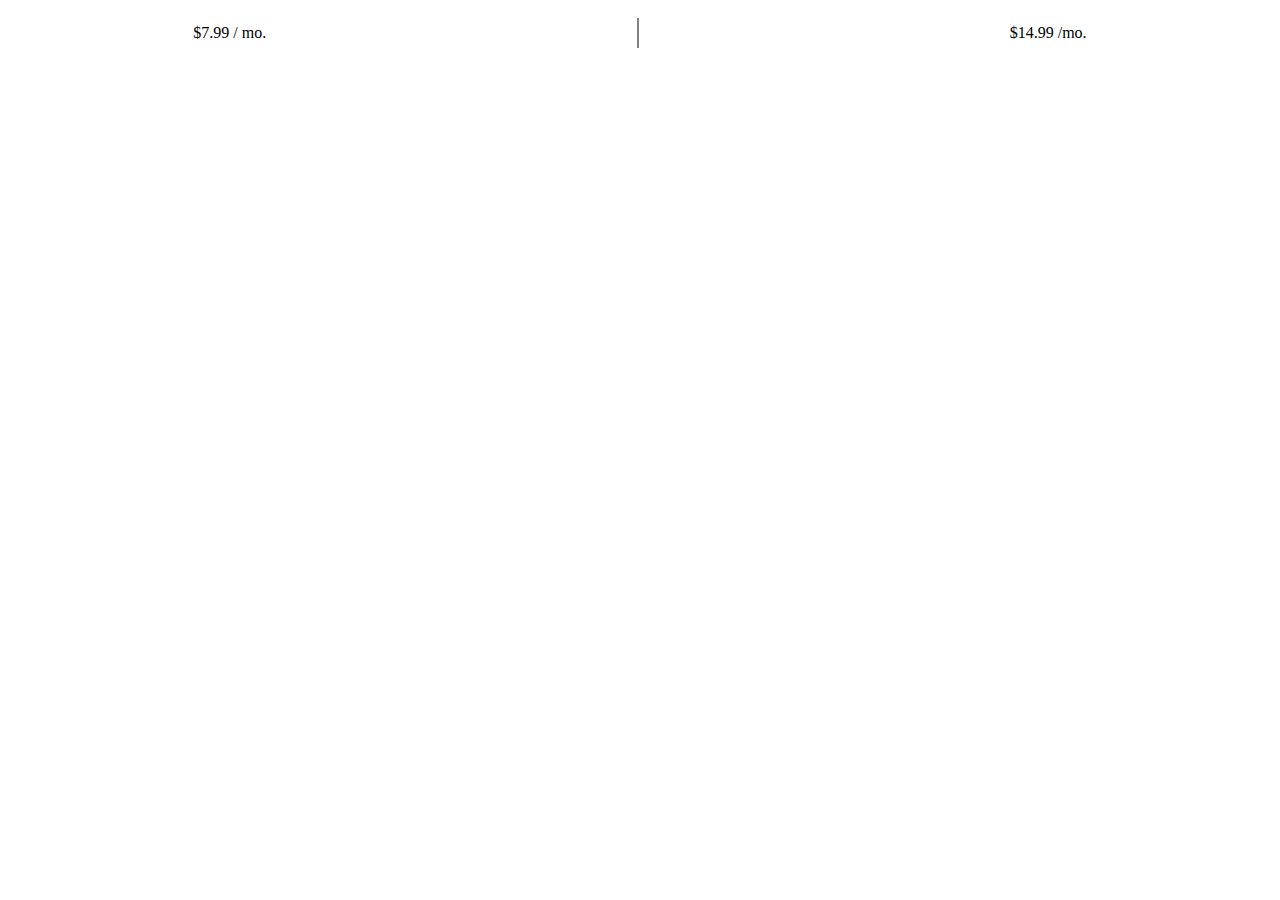
<file: testing.html>
<!DOCTYPE html>
<html lang="en">
<head>
    <meta charset="UTF-8">
    <meta name="viewport" content="width=device-width, initial-scale=1.0">
    <title>Document</title>
    <link rel="stylesheet" href="testing.css">
</head>
<body>
    <div class="section2">
        <div class="section"><p class="row-item" >$7.99 / mo.</p></div>
        <div class="seperator"> </div>
        <div class="section"><p class="row-item" >$14.99 /mo.</p></div>
    </div>
</body>
</html>
</file>
<file: style.css>
.body{
    margin: 0px;
    padding: 0px;
}

.container{
    /* display: flex;
    flex-direction: column;
    align-items: center;
    justify-content: center;  */
     
    position: absolute;
    top: 0;
    left: 0;
    /* right: 0; */
    width: 100%;
    /* background-color: black; */
    /*height: 100%; */
}

@media (min-width :1386px) {

    .main-container4-small{
        display: none;
    }

    
    .header1-small-1{
        display: none;
    }

    .header1-small-2{
        display: none;
    }

    .border-bottom{
        display: none;
    }

    .container1{
        width: 100%;
        height: 100%;
        /* background-color: black; */
        top: 0px;
        position: relative;
        left: 0px;
        /* border: 2px solid black; */
        background: url('./bg1.jpeg') no-repeat center;
        background-size: cover;
        background-position: top;  
    }
    
    .navi1{
        display: flex;
        align-items: center;
        justify-content: space-between;
        margin: 0.1rem 2rem;
        /* box-sizing: inherit; */
    }
    
    .logo1{
        fill: #1ce783;
    }
    
    .login{
        font-weight: bold;
        font-size: 1rem;
        color: rgb(161, 156, 156);
        padding: 15px;
        border: 0px solid black;
        border-radius: 10px;
    }
    
    .login:hover{
        opacity: 0.8;
        cursor: pointer;
    }
    
    .boxes{
        display: flex;
        align-items: center;
        justify-content: center;
        margin-top: 8rem;
        gap: 2rem;
    }
    
    .box1{
        display: flex;
        justify-content: center;
        align-items: center;
        flex-direction: column;
    }
    
    .box2{
        display: flex;
        justify-content: center;
        align-items: center;
        flex-direction: column;
    }
    
    .boxes-p {
        color: #1ce783;
        margin-bottom: 35px;
        font-weight: 1000;
        font-size: 0.8rem;
        letter-spacing: 1px;
    }
    
    .boxes-img1{
        width: 11rem;
        /* border: 1px solid white; */
    }

    .boxes-img2{
        width: 13rem;
        /* border: 1px solid white; */
    }
    
    /* .box2 img{
        width: 17.5rem;
        margin-top: -0.8rem;
    } */
    
    .boxes-h1 {
        color: white;
        width: 14rem;
        text-align: center;
        margin: 16px 0 0 0;
        font-size: 1.7rem;
        margin: 20px 0 30px 0;
    }
    
    .boxes-btn{
        background-color: #1ce783;
        font-weight: bold;
        border-radius: 10px;
        padding: 0.7rem 6rem;
        font-size: 1rem;
        border-radius: 10px;
    }
    
    .boxes-btn:hover{
        opacity: 0.5;
        cursor: pointer;
    }
    
    .container1-bottom{
        color: lightgray;
        text-decoration: underline;
        display: flex;
        align-items: center;
        justify-content: center;
        flex-direction: column;
        margin-top: 1rem;
        /* margin-bottom: 5rem; */
        padding-bottom: 6rem;
        font-size: 0.7rem;
    }
    
    .sign{
        /* margin-top: 10px; */
        font-weight: 100;
        font-size: 0.9rem;
    }
    
    .sign:hover{
        cursor: pointer;
        opacity: 0.7;
    }
    
    .term:hover{
        cursor: pointer;
        opacity: 0.7;
    }
    
    .term{
        font-size: 0.8rem;
    }
    
    .container2{
        width: 100%;
        height: 100%;
        padding-top: 4rem;
       /* background: url('./bg1.jpeg') no-repeat center;
        background-size: contain; */
        background-color: black;
        position: relative;
        /* box-sizing: inherit;  */
        color: white;
        /* border: 2px solid black; */
    }
    
    .header-container2{
        /* margin-top: -7rem; */
        display: flex;
        align-items: center;
        justify-content: center;
        flex-direction: column;
    }
    
    .header-bottom-h4{
        color: #1ce783;
        font-size: 0.9rem;
        margin-bottom: 10px;
    }
    
    .header-bottom-h1{
        font-size: 3rem;
        margin: 0;
    }
    
    .header-bottom-p{
        font-size: 1.4rem;
        width: 53rem;
        text-align: center;
    }
    
    .main-container2{
        display: flex;
        align-items: center;
        justify-content: center;
        gap: 45px;
        margin-top: 65px;
    }
    
    .main-container2-img{
        border: 5px solid black;
        height: 27rem;
        opacity: 0.6;
        border-radius: 15px;
        padding: 5px;
    }
    
    .main-container2-img:hover{
        border: 5px solid aliceblue;
        cursor: pointer;
        opacity: 0.4;
        padding: 5px;
    }
    
    .main-box1-collab{
        position: relative;
    }
    
    .absoulte{
        position: absolute;
        top: 0;
        
        margin-left: 30px;
        margin-top: 3px;
        /* font-weight: bold; */
    }
    
    .absoulte h3{
        font-size: 25px;
        color: aliceblue;
        font-weight: 1000;
        margin-bottom: 8px;
    }
    
    .absoulte h1{
        font-weight: 1000;
        margin-top: 3px;
        font-size: 32px;
    }
    
    .bottom-container2{
        display: flex;
        align-items: center;
        justify-content: center;
        flex-direction: column;
        margin-top: 10rem;
    }
    
    .bottom-text1-container2{
        width: 983px;
        text-align: center;
    }
    
    .bottom-text2-container2{
        font-size: 1rem;
        text-decoration: underline;
        margin-bottom: 17rem;
    }
    
    .container3{
        /* border: 2px solid red; */
        color: white;
        height: 100%;
        width: 100%;
        background: url('./bg3.jpeg') no-repeat center center/cover;
        background-image: top;
        position: relative;
        top: 0;
        left: 0;
    }  
    
    .box-container3{
        /* height: 100vh; */
        width: 100%;
    }
    
    .inner-box-container3{
        /* border: 2px solid black; */
        display: flex;
        flex-direction: column;
        width: 30rem;
        /* margin: 0rem 20%; */
        padding: 11rem 0% 16rem 15%;
    }
    
    .nav-container3{
        display: flex;
        gap: 3rem;
        
    }
    
    .nav-top{
        font-size: 0.7rem;
    }
    
    .nav-top:hover{
        cursor: pointer;
        color: rgb(169, 164, 164);
    }
    
    .light{
        color: gray;
    }
    
    .underline{
        border-bottom: 5px solid aliceblue;
        padding-bottom: 15px;
    
    }
    
    .main-container3 h1{
        font-size: 3rem;
    }
    
    .main-container3 h3{
        /* width: 20rem; */
        font-size: 1.3rem;
        font-weight: lighter;
    }
    
    .logos{
        display: flex;
        text-align: center;
        gap: 2rem;
    }
    
    .logos img{
        /* border: 1px solid black; */
        border-radius: 50%;
        background-color: white;
        padding: 0.5rem 0.4rem;
        width: 2rem;
    }
    
    .botton-p{
        font-size: 10px;
        color: rgb(180, 180, 180);
        margin-top: 35px;
    }
    
    .container4{
        background-color: black;
        width: 100%;
        height: 100%;
        position: relative;
        /* border: 2px solid red; */
        color: white;
    }
    
    .header-container4{
            padding-top: 4rem;
            display: flex;
            flex-direction: column;
            align-items: center;
            justify-content: center;
        
            border-bottom: 1px solid gray;
        }
    
        .header-container4 p{
            font-size: 1.4rem;
            width:40rem;
        }
        
        .contaner4-box{
            width: 60rem;
            margin: 0 auto;
        }
        
        /* .p-width{
            width: 706px;
        } */
        
        .head1{
            display: flex;
            flex-direction: column;
            align-items: center;
            justify-content: center;
            margin-top: 2rem;
        }
    
        .logo1{
            margin-top: 1.3rem;
        }
        
        /* .check-button{
            height: 2000px;
            width: 2000px;
        } */
        
        .header1-container4{
            display: flex;
            justify-content: center;
            align-items: center;
            gap: 1rem;
        }
    
        .head1-img{
            /* margin-top: 2px; */
            width: 10rem;
        }
        
        .head2{
            display: flex;
            align-items: center;
            justify-content: center;
            flex-direction: column;
            margin-top: 2rem;
            
        }
        
        .head2 h2{
            font-size: 0.9rem;
        }
        
        .head1 h2{
            font-size: 0.9rem;
        }
        
        .head3{
            display: flex;
            align-items: center;
            justify-content: center;
            flex-direction: column;
            margin-top: 18px;
            
        }
        
        .head3-btn{
            padding: 0.6rem 2.5rem;
            background-color: #1ce783;
            font-weight: bold;
            font-size: 13px;
            border-radius: 23px;
        }
        
        .head3-light{
            font-size: 1rem;
            margin-top: 20px;
            margin-bottom: 0;
            color: gray;
        }
        
        .head3-normal{
          
            font-size: 1rem;
            margin-top: 0;
        }
        
        
        
        .head3-btn2 {
            padding: 1rem 5rem;
            border: black;
            border-radius: 10px;
        }
        
        .head3-btn2:hover{
            filter: brightness(80%);
            cursor: pointer;
        }
        
        .head3-next{
            display: flex;
            align-items: center;
            justify-content: center;
            flex-direction: column;
            margin-top: 58px;
        }
        
        .head3-next-light{
            font-size: 1rem;
            margin-top: 0.9rem;
            margin-bottom: 0;
            color: gray;
        }
        
        .head3-next-normal{
            font-size: 1rem;
            margin-top: 0;
        }
        
        
        
        .head3-next-btn2 {
            padding: 1rem 5rem;
            border: black;
            border-radius: 10px;
        }
        
        .head3-next-btn2:hover{
            filter: brightness(80%);
            cursor: pointer;
        }
        
        .header1-container4{
            border-bottom: 1px solid gray;
            background-color: black;
            padding-bottom: 36px;
            position: sticky !important; 
            z-index: 2;
            top: 0;
        }
        
        .rows{
            display: flex;
            justify-content: space-between;
            align-items: center;
            font-size: 1rem;
            /* flex-direction: column; */
            border-bottom: 1px solid gray;
            padding: 10px 0 10px 0;
        }
        
        .flex-item-top{
            display: flex;
            align-items: center;
            justify-content: space-between;
            gap: 300px;
            margin-right:100px;
        }
        
        .flex-item{
            display: flex;
            align-items: center;
            justify-content: space-between;
            gap: 400px;
            margin-right:150px;
        }
        
        .dash{
            font-family: sans-serif;
            font-size: 50px;
            font-weight: 0;
            line-height: 1;
            letter-spacing: 0;
          
        }
        
        .different{
            width: 500px;
        }
        
        .different2{
            margin-top: 150px;
            border-bottom: 1px solid gray;
        }
        
        .different2 h1{
            font-size: 2rem;
        }
        
        .different2 p{
            font-size: 1rem;
            width: 440px;
        }
    
        .container5{
            width: 100%;
            height: 100%;
            /* background-color: red; */
            top: 0;
            left: 0;
            position: relative;
        }
        
        .box-container5{
            /* border: 2px solid black; */
            width: 90%;
            margin: 0 auto;
            height: 90%;
        }
        
        .box-content{
            /* border: 2px solid red; */
            width: 90%;
            margin: 0 auto;
            height: 100%;
        }
        
        .box1-content{
            display: flex;
            justify-content: center;
            align-items: center;
            gap: 10rem;
            border-bottom: 1px solid lightgray;
            padding-bottom: 5rem;
            margin-bottom: 2rem;
            /* border: 2px solid red; */
        }

        .column1 p{
            color: gray;
        }

        .heading h3{
            font-weight: lighter;
            font-size: 1rem;
        }
        
        .column{
            display: flex;
            flex-direction: column;
            justify-content: center;
            align-items: start;
        }
        
        .heading-content{
            display: flex;
            justify-content: center;
            align-items: center;
            gap: 4rem;
        }

        .box2-content{
            /* border: 2px solid red; */
            display: flex;
            flex-direction: column;
            gap: 1rem;
            margin-bottom: 1rem;
            justify-content: center;
            align-items: center;
        }

        .images{
            display: flex;
            justify-content: center;
            align-items: center;
            gap: 1rem;
        }

        .footer-text{
            display: flex;
            align-content: center;
            justify-content: center;
            gap: 3rem;
        }

        .footer-text p{
            font-size: 0.8rem;
            color: gray;
        }

        .images:hover{
            cursor: pointer;
        }
        
        
        .fb{
            width: 0.7rem;
        }
        
        .social{
            width: 1.3rem;
        }
        
        .pointer:hover{
            cursor: pointer;
        }
        

}

@media (min-width : 1021px) and (max-width : 1385px) {

    .container1{
        width: 100%;
        height: 100%;
        /* background-color: black; */
        top: 0px;
        position: relative;
        left: 0px;
        /* border: 2px solid black; */
        background: url('./bg1.jpeg') no-repeat center;
        background-size: cover;
        background-position: top;  
    }
    
    .navi1{
        display: flex;
        align-items: center;
        justify-content: space-between;
        margin: 0.1rem 2rem;
        /* box-sizing: inherit; */
    }
    
    .logo1{
        fill: #1ce783;
    }
    
    .login{
        font-weight: bold;
        font-size: 1rem;
        color: rgb(161, 156, 156);
        padding: 15px;
        border: 0px solid black;
        border-radius: 10px;
    }
    
    .login:hover{
        opacity: 0.8;
        cursor: pointer;
    }
    
    .boxes{
        display: flex;
        align-items: center;
        justify-content: center;
        margin-top: 8rem;
        gap: 2rem;
    }
    
    .box1{
        display: flex;
        justify-content: center;
        align-items: center;
        flex-direction: column;
    }
    
    .box2{
        display: flex;
        justify-content: center;
        align-items: center;
        flex-direction: column;
    }
    
    .boxes-p {
        color: #1ce783;
        margin-bottom: 35px;
        font-weight: 1000;
        font-size: 0.8rem;
        letter-spacing: 1px;
    }
    
    .boxes-img1{
        width: 8rem;
        /* border: 1px solid white; */
    }

    .boxes-img2{
        width: 9.8rem;
        /* border: 1px solid white; */
    }
    
    .boxes-h1 {
        color: white;
        width: 14rem;
        text-align: center;
        margin: 16px 0 0 0;
        font-size: 1.7rem;
        margin: 20px 0 30px 0;
    }
    
    .boxes-btn{
        background-color: #1ce783;
        font-weight: bold;
        border-radius: 10px;
        padding: 0.7rem 6rem;
        font-size: 1rem;
        border-radius: 10px;
    }
    
    .boxes-btn:hover{
        opacity: 0.5;
        cursor: pointer;
    }
    
    .container1-bottom{
        color: lightgray;
        text-decoration: underline;
        display: flex;
        align-items: center;
        justify-content: center;
        flex-direction: column;
        margin-top: 1rem;
        /* margin-bottom: 5rem; */
        padding-bottom: 6rem;
        font-size: 0.7rem;
    }
    
    .sign{
        /* margin-top: 10px; */
        font-weight: 100;
        font-size: 0.9rem;
    }
    
    .sign:hover{
        cursor: pointer;
        opacity: 0.7;
    }
    
    .term:hover{
        cursor: pointer;
        opacity: 0.7;
    }
    
    .term{
        font-size: 0.8rem;
    }
    
    .container2{
        width: 100%;
        height: 100%;
        padding-top: 4rem;
       /* background: url('./bg1.jpeg') no-repeat center;
        background-size: contain; */
        background-color: black;
        position: relative;
        /* box-sizing: inherit;  */
        color: white;
        /* border: 2px solid black; */
    }

    .container2-box{
        width: 95%;
        margin: 0 auto;
    }
    
    .header-container2{
        /* margin-top: -7rem; */
        display: flex;
        align-items: center;
        justify-content: center;
        flex-direction: column;
        text-align: center;
        width: 40rem;
        margin: 0 auto;
    }
    
    .header-bottom-h4{
        color: #1ce783;
        font-size: 0.9rem;
        margin-bottom: 0.1rem;
    }
    
    .header-bottom-h1{
        font-size: 4rem;
        margin-bottom: 1rem;
    }
    
    .header-bottom-p{
        font-size: 1.5rem;
        /* width: 53rem;
        text-align: center; */
    }

    .main-container2{
        display: flex;
        flex-wrap: wrap;
        align-items: center;
        justify-content: center;
        gap: 45px;
        margin-top: 2rem;
    }
    
    .main-container2-img{
        border: 5px solid black;
        height: 27rem;
        opacity: 0.6;
        border-radius: 15px;
        padding: 5px;
    }
    
    .main-container2-img:hover{
        border: 5px solid aliceblue;
        cursor: pointer;
        opacity: 0.4;
        padding: 5px;
    }
    
    .main-box1-collab{
        position: relative;
    }
    
    .absoulte{
        position: absolute;
        top: 0;
        
        margin-left: 30px;
        margin-top: 3px;
        /* font-weight: bold; */
    }
    
    .absoulte h3{
        font-size: 25px;
        color: aliceblue;
        font-weight: 1000;
        margin-bottom: 8px;
    }
    
    .absoulte h1{
        font-weight: 1000;
        margin-top: 3px;
        font-size: 32px;
    }
    
    .bottom-container2{
        display: flex;
        align-items: center;
        justify-content: center;
        flex-direction: column;
        margin: 10rem auto 0 auto;
        width: 40rem;
        text-align: center;
    }
    
    /* .bottom-text1-container2{
        width: 983px;
        text-align: center;
    } */
    
    .bottom-text2-container2{
        font-size: 1rem;
        text-decoration: underline;
        margin-bottom: 17rem;
    }
    
    .container3{
        /* border: 2px solid red; */
        color: white;
        height: 100%;
        width: 100%;
        background: url('./bg3.jpeg') no-repeat center center/cover;
        background-image: top;
        position: relative;
        top: 0;
        left: 0;
    }  
    
    .box-container3{
        /* height: 100vh; */
        width: 100%;
    }
    
    .inner-box-container3{
        /* border: 2px solid black; */
        display: flex;
        flex-direction: column;
        width: 30rem;
        /* margin: 0rem 20%; */
        padding: 11rem 0% 16rem 15%;
    }
    
    .nav-container3{
        display: flex;
        gap: 3rem;
        
    }
    
    .nav-top{
        font-size: 0.7rem;
    }
    
    .nav-top:hover{
        cursor: pointer;
        color: rgb(169, 164, 164);
    }
    
    .light{
        color: gray;
    }
    
    .underline{
        border-bottom: 5px solid aliceblue;
        padding-bottom: 15px;
    
    }
    
    .main-container3 h1{
        font-size: 3rem;
    }
    
    .main-container3 h3{
        /* width: 20rem; */
        font-size: 1.3rem;
        font-weight: lighter;
    }
    
    .logos{
        display: flex;
        text-align: center;
        gap: 2rem;
    }
    
    .logos img{
        /* border: 1px solid black; */
        border-radius: 50%;
        background-color: white;
        padding: 0.5rem 0.4rem;
        width: 2rem;
    }
    
    .botton-p{
        font-size: 10px;
        color: rgb(180, 180, 180);
        margin-top: 35px;
    }
    
    .container4{
        background-color: black;
        width: 100%;
        height: 100%;
        position: relative;
        /* border: 2px solid red; */
        color: white;
    }
    
    .header-container4{
            padding-top: 4rem;
            display: flex;
            flex-direction: column;
            align-items: center;
            justify-content: center;
        
            border-bottom: 1px solid gray;
        }
    
        .header-container4 p{
            font-size: 1.4rem;
            width:40rem;
        }
        
        .contaner4-box{
            width: 60rem;
            margin: 0 auto;
            text-align: center;
        }
        
        /* .p-width{
            width: 706px;
        } */
        
        .head1{
            display: flex;
            flex-direction: column;
            align-items: center;
            justify-content: center;
            margin-top: 2rem;
        }
    
        .logo1{
            margin-top: 1.3rem;
        }
        
        /* .check-button{
            height: 2000px;
            width: 2000px;
        } */
        
        .header1-container4{
            display: flex;
            justify-content: center;
            align-items: center;
            gap: 1rem;
        }
    
        .head1-img{
            /* margin-top: 2px; */
            width: 10rem;
        }
        
        .head2{
            display: flex;
            align-items: center;
            justify-content: center;
            flex-direction: column;
            margin-top: 2rem;
            
        }
        
        .head2 h2{
            font-size: 0.9rem;
        }
        
        .head1 h2{
            font-size: 0.9rem;
        }
        
        .head3{
            display: flex;
            align-items: center;
            justify-content: center;
            flex-direction: column;
            margin-top: 18px;
            
        }
        
        .head3-btn{
            padding: 0.6rem 2.5rem;
            background-color: #1ce783;
            font-weight: bold;
            font-size: 13px;
            border-radius: 23px;
        }
        
        .head3-light{
            font-size: 1rem;
            margin-top: 20px;
            margin-bottom: 0;
            color: gray;
        }
        
        .head3-normal{
          
            font-size: 1rem;
            margin-top: 0;
        }
        
        
        
        .head3-btn2 {
            padding: 1rem 5rem;
            border: black;
            border-radius: 10px;
        }
        
        .head3-btn2:hover{
            filter: brightness(80%);
            cursor: pointer;
        }
        
        .head3-next{
            display: flex;
            align-items: center;
            justify-content: center;
            flex-direction: column;
            margin-top: 58px;
        }
        
        .head3-next-light{
            font-size: 1rem;
            margin-top: 0.9rem;
            margin-bottom: 0;
            color: gray;
        }
        
        .head3-next-normal{
            font-size: 1rem;
            margin-top: 0;
        }
        
        
        
        .head3-next-btn2 {
            padding: 1rem 5rem;
            border: black;
            border-radius: 10px;
        }
        
        .head3-next-btn2:hover{
            filter: brightness(80%);
            cursor: pointer;
        }
        
        .header1-container4{
            border-bottom: 1px solid gray;
            background-color: black;
            padding-bottom: 36px;
            position: sticky !important; 
            z-index: 2;
            top: 0;
        }
        
        .rows{
            display: flex;
            justify-content: space-between;
            align-items: center;
            font-size: 1rem;
            /* flex-direction: column; */
            border-bottom: 1px solid gray;
            padding: 10px 0 10px 0;
        }
        
        .flex-item-top{
            display: flex;
            align-items: center;
            justify-content: space-between;
            gap: 300px;
            margin-right:100px;
        }
        
        .flex-item{
            display: flex;
            align-items: center;
            justify-content: space-between;
            gap: 400px;
            margin-right:150px;
        }
        
        .dash{
            font-family: sans-serif;
            font-size: 50px;
            font-weight: 0;
            line-height: 1;
            letter-spacing: 0;
          
        }
        
        .different{
            width: 500px;
        }
        
        .different2{
            margin-top: 150px;
            border-bottom: 1px solid gray;
        }
        
        .different2 h1{
            font-size: 2rem;
        }
        
        .different2 p{
            font-size: 1rem;
            width: 440px;
        }
    
        .container5{
            width: 100%;
            height: 100%;
            /* background-color: red; */
            top: 0;
            left: 0;
            position: relative;
        }
        
        .box-container5{
            /* border: 2px solid black; */
            width: 98%;
            margin: 0 auto;
            height: 90%;
        }
        
        .box-content{
            /* border: 2px solid red; */
            width: 98%;
            margin: 0 auto;
            height: 100%;
        }
        
        .box1-content{
            display: flex;
            justify-content: center;
            align-items: center;
            gap: 4rem;
            border-bottom: 1px solid lightgray;
            padding-bottom: 5rem;
            margin-bottom: 2rem;
        }

        .column1 p{
            color: gray;
            font-size: 1rem;
        }

        .heading h3{
            font-weight: lighter;
            font-size: 1rem;
        }
        
        .column{
            display: flex;
            flex-direction: column;
            justify-content: center;
            align-items: start;
        }
        
        .heading-content{
            display: flex;
            justify-content: center;
            align-items: center;
            gap: 4rem;
        }

        .box2-content{
            /* border: 2px solid red; */
            display: flex;
            flex-direction: column;
            gap: 1rem;
            margin-bottom: 1rem;
            justify-content: center;
            align-items: center;
        }

        .images{
            display: flex;
            justify-content: center;
            align-items: center;
            gap: 1rem;
        }

        .footer-text{
            display: flex;
            align-content: center;
            justify-content: center;
            gap: 1rem;
        }

        .footer-text p{
            font-size: 0.7rem;
            color: gray;
        }

        .images:hover{
            cursor: pointer;
        }
        
        
        .fb{
            width: 0.6rem;
        }
        
        .social{
            width: 1rem;
        }
        
        .pointer:hover{
            cursor: pointer;
        }

        .header1-small-1{
            display: none;
        }

        .header1-small-2{
            display: none;
        }

        .border-bottom{
            display: none;
        }

        .main-container4-small{
            display: none;
        }

}

@media (max-width : 1021px) and (min-width : 800px) {
    .container1{
        width: 100%;
        height: 100%;
        /* background-color: black; */
        top: 0px;
        position: relative;
        left: 0px;
        /* border: 2px solid black; */
        background: url('./bg1.jpeg') no-repeat center;
        background-size: cover;
        background-position: top;  
    }
    
    .navi1{
        display: flex;
        align-items: center;
        justify-content: space-between;
        margin: 0.1rem 2rem;
        /* box-sizing: inherit; */
    }
    
    .logo1{
        fill: #1ce783;
    }
    
    .login{
        font-weight: bold;
        font-size: 1rem;
        color: rgb(161, 156, 156);
        padding: 15px;
        border: 0px solid black;
        border-radius: 10px;
    }
    
    .login:hover{
        opacity: 0.8;
        cursor: pointer;
    }
    
    .boxes{
        display: flex;
        align-items: center;
        justify-content: center;
        margin-top: 8rem;
        gap: 2rem;
    }
    
    .box1{
        display: flex;
        justify-content: center;
        align-items: center;
        flex-direction: column;
    }
    
    .box2{
        display: flex;
        justify-content: center;
        align-items: center;
        flex-direction: column;
    }
    
    .boxes-p {
        color: #1ce783;
        margin-bottom: 35px;
        font-weight: 1000;
        font-size: 0.8rem;
        letter-spacing: 1px;
    }
    
    .boxes-img1{
        width: 8rem;
        /* border: 1px solid white; */
    }

    .boxes-img2{
        width: 9.8rem;
        /* border: 1px solid white; */
    }
    
    .boxes-h1 {
        color: white;
        width: 14rem;
        text-align: center;
        margin: 16px 0 0 0;
        font-size: 1.3rem;
        margin: 20px 0 30px 0;
    }
    
    .boxes-btn{
        background-color: #1ce783;
        font-weight: bold;
        border-radius: 10px;
        padding: 0.7rem 4rem;
        font-size: 0.8rem;
        border-radius: 10px;
    }
    
    .boxes-btn:hover{
        opacity: 0.5;
        cursor: pointer;
    }
    
    .container1-bottom{
        color: lightgray;
        text-decoration: underline;
        display: flex;
        align-items: center;
        justify-content: center;
        flex-direction: column;
        margin-top: 1rem;
        /* margin-bottom: 5rem; */
        padding-bottom: 6rem;
        font-size: 0.7rem;
    }
    
    .sign{
        /* margin-top: 10px; */
        font-weight: 100;
        font-size: 0.9rem;
    }
    
    .sign:hover{
        cursor: pointer;
        opacity: 0.7;
    }
    
    .term:hover{
        cursor: pointer;
        opacity: 0.7;
    }
    
    .term{
        font-size: 0.8rem;
    }
    
    .container2{
        width: 100%;
        height: 100%;
        padding-top: 4rem;
       /* background: url('./bg1.jpeg') no-repeat center;
        background-size: contain; */
        background-color: black;
        position: relative;
        /* box-sizing: inherit;  */
        color: white;
        /* border: 2px solid black; */
    }

    .container2-box{
        width: 95%;
        margin: 0 auto;
    }
    
    .header-container2{
        /* margin-top: -7rem; */
        display: flex;
        align-items: center;
        justify-content: center;
        flex-direction: column;
        text-align: center;
        width: 40rem;
        margin: 0 auto;
    }
    
    .header-bottom-h4{
        color: #1ce783;
        font-size: 0.8rem;
        margin-bottom: 0.1rem;
    }
    
    .header-bottom-h1{
        font-size: 4rem;
        margin-bottom: 1rem;
    }
    
    .header-bottom-p{
        font-size: 1rem;
        /* width: 53rem;
        text-align: center; */
    }

    .main-container2{
        display: flex;
        flex-wrap: wrap;
        align-items: center;
        justify-content: center;
        gap: 45px;
        margin-top: 2rem;
    }
    
    .main-container2-img{
        border: 5px solid black;
        height: 27rem;
        opacity: 0.6;
        border-radius: 15px;
        padding: 5px;
    }
    
    .main-container2-img:hover{
        border: 5px solid aliceblue;
        cursor: pointer;
        opacity: 0.4;
        padding: 5px;
    }
    
    .main-box1-collab{
        position: relative;
    }
    
    .absoulte{
        position: absolute;
        top: 0;
        
        margin-left: 30px;
        margin-top: 3px;
        /* font-weight: bold; */
    }
    
    .absoulte h3{
        font-size: 25px;
        color: aliceblue;
        font-weight: 1000;
        margin-bottom: 8px;
    }
    
    .absoulte h1{
        font-weight: 1000;
        margin-top: 3px;
        font-size: 32px;
    }
    
    .bottom-container2{
        display: flex;
        align-items: center;
        justify-content: center;
        flex-direction: column;
        margin: 10rem auto 0 auto;
        width: 42rem;
        text-align: center;
    }
    
    /* .bottom-text1-container2{
        width: 983px;
        text-align: center;
    } */
    
    .bottom-text2-container2{
        font-size: 1rem;
        text-decoration: underline;
        margin-bottom: 17rem;
    }
    
    .container3{
        /* border: 2px solid red; */
        color: white;
        height: 100%;
        width: 100%;
        background: url('./bg3.jpeg') no-repeat center center/cover;
        background-image: top;
        position: relative;
        top: 0;
        left: 0;
    }  
    
    .box-container3{
        /* height: 100vh; */
        width: 100%;
    }
    
    .inner-box-container3{
        /* border: 2px solid black; */
        display: flex;
        flex-direction: column;
        width: 30rem;
        /* margin: 0rem 20%; */
        padding: 11rem 0% 16rem 11%;
    }
    
    .nav-container3{
        display: flex;
        gap: 3rem;
        
    }
    
    .nav-top{
        font-size: 0.7rem;
    }
    
    .nav-top:hover{
        cursor: pointer;
        color: rgb(169, 164, 164);
    }
    
    .light{
        color: gray;
    }
    
    .underline{
        border-bottom: 5px solid aliceblue;
        padding-bottom: 15px;
    
    }
    
    .main-container3 h1{
        font-size: 3rem;
    }
    
    .main-container3 h3{
        /* width: 20rem; */
        font-size: 1.3rem;
        font-weight: lighter;
    }
    
    .logos{
        display: flex;
        text-align: center;
        gap: 2rem;
    }
    
    .logos img{
        /* border: 1px solid black; */
        border-radius: 50%;
        background-color: white;
        padding: 0.5rem 0.4rem;
        width: 2rem;
    }
    
    .botton-p{
        font-size: 10px;
        color: rgb(180, 180, 180);
        margin-top: 35px;
    }
    
    .container4{
        background-color: black;
        width: 100%;
        height: 100%;
        position: relative;
        /* border: 2px solid red; */
        color: white;
    }
    
    .header-container4{
            padding-top: 4rem;
            display: flex;
            flex-direction: column;
            align-items: center;
            justify-content: center;
        
            border-bottom: 1px solid gray;
        }
    
        .header-container4 p{
            font-size: 1.2rem;
            width:40rem;
        }

        .header-bottom-h1 {
            font-size: 2rem;
            margin-bottom: 1rem;
        }
        
        .contaner4-box{
            /* width: 60rem; */
            margin: 0 auto;
            text-align: center;
        }
        
        /* .p-width{
            width: 706px;
        } */
        
        .head1 {
            display: flex;
            flex-direction: column;
            align-items: center;
            justify-content: start;
            margin-top: 1rem;
        }
    
        .logo1{
            margin-top: 0.8rem;
        }
        
        /* .check-button{
            height: 2000px;
            width: 2000px;
        } */
        
        .header1-container4{
            display: none;
            /* justify-content: center;
            align-items: center;
            gap: 1rem; */
        }

        /* .header1-small-container4{
            display: flex;
            justify-content: center;
            align-items: center;
            flex-direction: column;
        } */

        .header1-small-1{
            display: flex;
            justify-content: center;
            align-items: center;
            gap: 3rem;   
        }

        .border-bottom{
            border-bottom: 1px solid gray;
            margin: 1rem 0 1rem 0;
        }

        .header1-small-2{
            display: flex;
            justify-content: space-evenly;
            align-items: center;
            gap: 3rem; 
            position: sticky;
            top: 0;
            background-color: black;
            padding-bottom: 1rem;  
        }

        .seperator1{
            width: 2px;
            height: 10rem;
            background-color: gray;
        }

        .border-right{
            border-right: 1px solid gray;
        }
    
        .head1-img{
            /* margin-top: 2px; */
            width: 10rem;
        }
        
        .head2{
            display: flex;
            align-items: center;
            /* justify-content: start; */
            flex-direction: column;
            margin-top: 1rem;
        }
        
        .head2 h2{
            font-size: 0.9rem;
        }
        
        .head1 h2{
            font-size: 0.9rem;
        }
        
        .head3{
            display: flex;
            align-items: center;
            justify-content: center;
            flex-direction: column;
            margin-top: 18px;
            
        }
        
        .head3-btn {
            padding: 0.4rem 1.5rem;
            background-color: #1ce783;
            font-weight: bold;
            font-size: 13px;
            border-radius: 23px;
        }
        
        .head3-light {
            font-size: 0.9rem;
            margin-top: 20px;
            margin-bottom: 0;
            color: gray;
        }
        
        .head3-normal {
            font-size: 0.9rem;
            margin-top: 0;
        }
        
        
        
        .head3-btn2 {
            padding: 0.6rem 6rem;
            border: black;
            border-radius: 10px;
        }
        
        .head3-btn2:hover{
            filter: brightness(80%);
            cursor: pointer;
        }
        
        .head3-next{
            display: flex;
            align-items: center;
            justify-content: center;
            flex-direction: column;
            margin-top: 58px;
        }
        
        .head3-next-light{
            font-size: 0.9rem;
            margin-top: 0.9rem;
            margin-bottom: 0;
            color: gray;
        }
        
        .head3-next-normal{
            font-size: 0.9rem;
            margin-top: 0;
        }
        
        
        
        .head3-next-btn2 {
            padding: 0.6rem 6rem;
            border: black;
            border-radius: 10px;
        }
        
        .head3-next-btn2:hover{
            filter: brightness(80%);
            cursor: pointer;
        }
        
        .header1-container4{
            border-bottom: 1px solid gray;
            background-color: black;
            padding-bottom: 36px;
            position: sticky !important; 
            z-index: 2;
            top: 0;
        }

        .main-container4{
            display: none;
        }

        .border-bottom1{
            border-bottom: 1px solid gray;
        }

        .top-small{
            display: flex;
            justify-content: space-around;
            align-items: center;
            flex-direction: column;
        }

        .section2{
            display: flex;
            /* justify-content: space-between; */
            align-items: center;
            gap: 10rem;
        }

        .section3{
            display: flex;
            /* justify-content: space-between; */
            align-items: center;
            gap: 12.5rem;
        }

        .seperator{
            width: 2px ;
            height: 1.5rem;
            background-color: gray;
        }

        .different-small{
            margin: 0 auto;
            text-align: center;
            width: 25rem;
            padding-bottom: 2rem;
        }
    
        
        
        .dash{
            font-family: sans-serif;
            font-size: 50px;
            font-weight: 0;
            line-height: 1;
            letter-spacing: 0;
          
        }
    
        .container5{
            width: 100%;
            height: 100%;
            /* background-color: red; */
            top: 0;
            left: 0;
            position: relative;
        }
        
        .box-container5{
            /* border: 2px solid black; */
            width: 98%;
            margin: 0 auto;
            height: 90%;
        }
        
        .box-content{
            /* border: 2px solid red; */
            width: 98%;
            margin: 0 auto;
            height: 100%;
        }
        
        .box1-content{
            display: flex;
            justify-content: center;
            align-items: center;
            gap: 4rem;
            border-bottom: 1px solid lightgray;
            padding-bottom: 5rem;
            margin-bottom: 2rem;
        }

        .column1 p {
            color: gray;
            font-size: 0.8rem;
        }

        .heading h3 {
            font-weight: lighter;
            font-size: 0.9rem;
        }        
        
        .column{
            display: flex;
            flex-direction: column;
            justify-content: center;
            align-items: start;
        }
        
        .heading-content{
            
            display: flex;
            justify-content: center;
            align-items: center;
            gap: 1rem;
            
        }

        .box2-content{
            /* border: 2px solid red; */
            display: flex;
            flex-direction: column;
            gap: 1rem;
            margin-bottom: 1rem;
            justify-content: center;
            align-items: center;
        }

        .images{
            display: flex;
            justify-content: center;
            align-items: center;
            gap: 1rem;
        }

        .footer-text{
            display: flex;
            align-content: center;
            justify-content: center;
            gap: 1rem;
        }

        .footer-text p{
            font-size: 0.6rem;
            color: gray;
        }

        .images:hover{
            cursor: pointer;
        }
        
        
        .fb{
            width: 0.6rem;
        }
        
        .social{
            width: 1rem;
        }
        
        .pointer:hover{
            cursor: pointer;
        }

}

@media (max-width : 800px) and (min-width :600px){
    .container1{
        width: 100%;
        height: 100%;
        /* background-color: black; */
        top: 0px;
        position: relative;
        left: 0px;
        /* border: 2px solid black; */
        background: url('./bg1.jpeg') no-repeat center;
        background-size: cover;
        background-position: top;  
    }
    
    .navi1{
        display: flex;
        align-items: center;
        justify-content: space-between;
        margin: 0.1rem 2rem;
        /* box-sizing: inherit; */
    }
    
    .logo1{
        fill: #1ce783;
    }
    
    .login{
        font-weight: bold;
        font-size: 1rem;
        color: rgb(161, 156, 156);
        padding: 15px;
        border: 0px solid black;
        border-radius: 10px;
    }
    
    .login:hover{
        opacity: 0.8;
        cursor: pointer;
    }
    
    .boxes{
        display: flex;
        align-items: center;
        justify-content: center;
        margin-top: 8rem;
        gap: 2rem;
    }
    
    .box1{
        display: flex;
        justify-content: center;
        align-items: center;
        flex-direction: column;
        box-sizing: border-box;
    }
    
    .box2{
        display: flex;
        justify-content: center;
        align-items: center;
        flex-direction: column;
        box-sizing: border-box;
    }
    
    .boxes-p {
        color: #1ce783;
        margin-bottom: 35px;
        font-weight: 1000;
        font-size: 0.8rem;
        letter-spacing: 1px;
    }
    
    .boxes-img1{
        width: 8rem;
        /* border: 1px solid white; */
    }

    .boxes-img2{
        width: 9.8rem;
        /* border: 1px solid white; */
    }
    
    .boxes-h1 {
        color: white;
        width: 14rem;
        text-align: center;
        margin: 16px 0 0 0;
        font-size: 1.1rem;
        margin: 20px 0 30px 0;
    }
    
    .boxes-btn {
        background-color: #1ce783;
        font-weight: bold;
        border-radius: 10px;
        padding: 0.5rem 3.5rem;
        font-size: 0.7rem;
        border-radius: 10px;
    }
    
    .boxes-btn:hover{
        opacity: 0.5;
        cursor: pointer;
    }
    
    .container1-bottom{
        color: lightgray;
        text-decoration: underline;
        display: flex;
        align-items: center;
        justify-content: center;
        flex-direction: column;
        margin-top: 1rem;
        /* margin-bottom: 5rem; */
        padding-bottom: 6rem;
        font-size: 0.7rem;
    }
    
    .sign{
        /* margin-top: 10px; */
        font-weight: 100;
        font-size: 0.9rem;
    }
    
    .sign:hover{
        cursor: pointer;
        opacity: 0.7;
    }
    
    .term:hover{
        cursor: pointer;
        opacity: 0.7;
    }
    
    .term{
        font-size: 0.8rem;
    }
    
    .container2{
        width: 100%;
        height: 100%;
        padding-top: 4rem;
       /* background: url('./bg1.jpeg') no-repeat center;
        background-size: contain; */
        background-color: black;
        position: relative;
        /* box-sizing: inherit;  */
        color: white;
        /* border: 2px solid black; */
    }

    .container2-box{
        width: 95%;
        margin: 0 auto;
    }
    
    .header-container2{
        /* margin-top: -7rem; */
        display: flex;
        align-items: center;
        justify-content: center;
        flex-direction: column;
        text-align: center;
        /* width: 40rem; */
        margin: 0 auto;
        box-sizing: border-box;
    }
    
    .header-bottom-h4{
        color: #1ce783;
        font-size: 0.8rem;
        margin-bottom: 0.1rem;
    }
    
    .header-bottom-h1{
        font-size: 4rem;
        margin-bottom: 1rem;
    }
    
    .header-bottom-p{
        font-size: 1rem;
        /* box-sizing: border-box; */
        /* width: 53rem;
        text-align: center; */
    }

    .main-container2{
        display: flex;
        flex-wrap: wrap;
        align-items: center;
        justify-content: center;
        gap: 45px;
        margin-top: 2rem;
    }
    
    .main-container2-img{
        border: 5px solid black;
        height: 22rem;
        opacity: 0.6;
        border-radius: 15px;
        padding: 5px;
    }
    
    .main-container2-img:hover{
        border: 5px solid aliceblue;
        cursor: pointer;
        opacity: 0.4;
        padding: 5px;
    }
    
    .main-box1-collab{
        position: relative;
    }
    
    .absoulte{
        position: absolute;
        top: 0;
        
        margin-left: 30px;
        margin-top: 3px;
        /* font-weight: bold; */
    }
    
    .absoulte h3{
        font-size: 1rem;
        color: aliceblue;
        font-weight: 1000;
        margin-bottom: 8px;
    }
    
    .absoulte h1{
        font-weight: 1000;
        margin-top: 3px;
        font-size: 1.5rem;
    }
    
    .bottom-container2{
        display: flex;
        align-items: center;
        justify-content: center;
        flex-direction: column;
        margin: 10rem auto 0 auto;
        /* width: 42rem; */
        text-align: center;
        box-sizing: border-box;
    }
    
    /* .bottom-text1-container2{
        width: 983px;
        text-align: center;
    } */
    
    .bottom-text2-container2{
        font-size: 1rem;
        text-decoration: underline;
        margin-bottom: 17rem;
    }
    
    .container3{
        /* border: 2px solid red; */
        color: white;
        height: 100%;
        width: 100%;
        background: url('./bg3.jpeg') no-repeat center center/cover;
        background-image: top;
        position: relative;
        top: 0;
        left: 0;
    }  
    
    .box-container3{
        /* height: 100vh; */
        width: 100%;
    }
    
    .inner-box-container3{
        /* border: 2px solid black; */
        display: flex;
        flex-direction: column;
        /* width: 30rem; */
        /* margin: 0rem 20%; */
        padding: 7rem 3rem 7rem 3rem;
        margin: 0 auto;
        box-sizing: border-box;
    }
    
    .nav-container3{
        display: flex;
        gap: 3rem;
        margin: 0 auto;
    }
    
    .nav-top{
        font-size: 0.7rem;
    }
    
    .nav-top:hover{
        cursor: pointer;
        color: rgb(169, 164, 164);
    }
    
    .light{
        color: gray;
    }
    
    .underline{
        border-bottom: 5px solid aliceblue;
        padding-bottom: 15px;
    
    }
    
    .main-container3 h1{
        font-size: 2rem;
        text-align: center;
    }
    
    .main-container3 h3{
        align-items: center;
        /* width: 20rem; */
        font-size: 1.3rem;
        text-align: center;
        font-weight: lighter;
    }
    
    .logos{
        display: flex;
        text-align: center;
        gap: 2rem;
        margin: 0px auto;
    }
    
    .logos img{
        /* border: 1px solid black; */
        border-radius: 50%;
        background-color: white;
        padding: 0.5rem 0.4rem;
        width: 2rem;
    }
    
    .botton-p{
        font-size: 10px;
        color: rgb(180, 180, 180);
        /* margin-top: 35px; */
        margin: 3rem auto 1rem auto;
    }
    
    .container4{
        background-color: black;
        width: 100%;
        height: 100%;
        position: relative;
        /* border: 2px solid red; */
        color: white;
    }
    
    .header-container4{
            padding-top: 4rem;
            display: flex;
            flex-direction: column;
            align-items: center;
            justify-content: center;
        
            border-bottom: 1px solid gray;
        }
    
        .header-container4 p{
            font-size: 1.2rem;
            /* width:40rem; */
        }

        .header-bottom-h1 {
            font-size: 2rem;
            margin-bottom: 1rem;
        }
        
        .contaner4-box{
            /* width: 60rem; */
            margin: 0 auto;
            text-align: center;
        }
        
        /* .p-width{
            width: 706px;
        } */
        
        .head1 {
            display: flex;
            flex-direction: column;
            align-items: center;
            justify-content: start;
            margin-top: 1rem;
        }
    
        .logo1{
            margin-top: 0.8rem;
        }
        
        /* .check-button{
            height: 2000px;
            width: 2000px;
        } */
        
        .header1-container4{
            display: none;
            /* justify-content: center;
            align-items: center;
            gap: 1rem; */
        }

        /* .header1-small-container4{
            display: flex;
            justify-content: center;
            align-items: center;
            flex-direction: column;
        } */

        .header1-small-1{
            display: flex;
            justify-content: center;
            align-items: center;
            gap: 3rem;   
        }

        .border-bottom{
            border-bottom: 1px solid gray;
            margin: 1rem 0 1rem 0;
        }

        .header1-small-2{
            display: flex;
            justify-content: space-evenly;
            align-items: center;
            gap: 3rem; 
            position: sticky;
            top: 0;
            background-color: black;
            padding-bottom: 1rem;  
        }

        .seperator1{
            width: 2px;
            height: 10rem;
            background-color: gray;
        }

        .border-right{
            border-right: 1px solid gray;
        }
    
        .head1-img{
            /* margin-top: 2px; */
            width: 10rem;
        }
        
        .head2{
            display: flex;
            align-items: center;
            /* justify-content: start; */
            flex-direction: column;
            margin-top: 1rem;
        }
        
        .head2 h2{
            font-size: 0.9rem;
        }
        
        .head1 h2{
            font-size: 0.9rem;
        }
        
        .head3{
            display: flex;
            align-items: center;
            justify-content: center;
            flex-direction: column;
            margin-top: 18px;
            
        }
        
        .head3-btn {
            padding: 0.4rem 1.5rem;
            background-color: #1ce783;
            font-weight: bold;
            font-size: 13px;
            border-radius: 23px;
        }
        
        .head3-light {
            font-size: 0.9rem;
            margin-top: 20px;
            margin-bottom: 0;
            color: gray;
        }
        
        .head3-normal {
            font-size: 0.9rem;
            margin-top: 0;
        }
        
        
        
        .head3-btn2 {
            padding: 0.6rem 4rem;
            border: black;
            border-radius: 10px;
        }
        
        .head3-btn2:hover{
            filter: brightness(80%);
            cursor: pointer;
        }
        
        .head3-next{
            display: flex;
            align-items: center;
            justify-content: center;
            flex-direction: column;
            margin-top: 58px;
        }
        
        .head3-next-light{
            font-size: 0.9rem;
            margin-top: 0.9rem;
            margin-bottom: 0;
            color: gray;
        }
        
        .head3-next-normal{
            font-size: 0.9rem;
            margin-top: 0;
        }
        
        
        
        .head3-next-btn2 {
            padding: 0.6rem 4rem;
            border: black;
            border-radius: 10px;
        }
        
        .head3-next-btn2:hover{
            filter: brightness(80%);
            cursor: pointer;
        }
        
        .header1-container4{
            border-bottom: 1px solid gray;
            background-color: black;
            padding-bottom: 36px;
            position: sticky !important; 
            z-index: 2;
            top: 0;
        }

        .main-container4{
            display: none;
        }

        .border-bottom1{
            border-bottom: 1px solid gray;
        }

        .top-small{
            display: flex;
            justify-content: space-around;
            align-items: center;
            flex-direction: column;
        }

        .section2{
            display: flex;
            /* justify-content: space-between; */
            align-items: center;
            gap: 10rem;
        }

        .section3{
            display: flex;
            /* justify-content: space-between; */
            align-items: center;
            gap: 12.5rem;
        }

        .seperator{
            width: 2px ;
            height: 1.5rem;
            background-color: gray;
        }

        .different-small{
            margin: 0 auto;
            text-align: center;
            width: 25rem;
            padding-bottom: 2rem;
        }
    
        
        
        .dash{
            font-family: sans-serif;
            font-size: 50px;
            font-weight: 0;
            line-height: 1;
            letter-spacing: 0;
          
        }
    
        .container5{
            width: 100%;
            height: 100%;
            /* background-color: red; */
            top: 0;
            left: 0;
            position: relative;
        }
        
        .box-container5{
            /* border: 2px solid black; */
            width: 98%;
            margin: 0 auto;
            height: 90%;
        }
        
        .box-content{
            /* border: 2px solid red; */
            width: 98%;
            margin: 0 auto;
            height: 100%;
        }
        
        .box1-content{
            display: flex;
            justify-content: center;
            align-items: center;
            gap: 4rem;
            border-bottom: 1px solid lightgray;
            padding-bottom: 5rem;
            margin-bottom: 2rem;
            flex-wrap: wrap;
        }

        .column1 p {
            color: gray;
            font-size: 0.8rem;
        }

        .heading h3 {
            font-weight: lighter;
            font-size: 0.9rem;
        }        
        
        .column{
            display: flex;
            flex-direction: column;
            justify-content: center;
            align-items: start;
        }
        
        .heading-content{
            
            display: flex;
            justify-content: center;
            align-items: center;
            gap: 1rem;
            
        }

        .box2-content{
            /* border: 2px solid red; */
            display: flex;
            flex-direction: column;
            gap: 1rem;
            margin-bottom: 1rem;
            justify-content: center;
            align-items: center;
        }

        .images{
            display: flex;
            justify-content: center;
            align-items: center;
            gap: 1rem;
        }

        .footer-text{
            display: flex;
            align-content: center;
            justify-content: center;
            gap: 1rem;
            flex-wrap: wrap;
        }

        .footer-text p{
            font-size: 0.6rem;
            color: gray;
        }

        .images:hover{
            cursor: pointer;
        }
        
        
        .fb{
            width: 0.6rem;
        }
        
        .social{
            width: 1rem;
        }
        
        .pointer:hover{
            cursor: pointer;
        }
}

@media (max-width : 600px) and (min-width:480px) {
    .container1{
        width: 100%;
        height: 100%;
        /* background-color: black; */
        top: 0px;
        position: relative;
        left: 0px;
        /* border: 2px solid black; */
        background: url('./bg1.jpeg') no-repeat center;
        background-size: cover;
        background-position: top;  
    }
    
    .navi1{
        display: flex;
        align-items: center;
        justify-content: space-between;
        margin: 0.1rem 2rem;
        /* box-sizing: inherit; */
    }
    
    .logo1{
        fill: #1ce783;
    }
    
    .login{
        font-weight: bold;
        font-size: 1rem;
        color: rgb(161, 156, 156);
        padding: 15px;
        border: 0px solid black;
        border-radius: 10px;
    }
    
    .login:hover{
        opacity: 0.8;
        cursor: pointer;
    }
    
    .boxes{
        display: flex;
        align-items: center;
        justify-content: center;
        margin-top: 8rem;
        gap: 2rem;
    }
    
    .box1{
        display: flex;
        justify-content: center;
        align-items: center;
        flex-direction: column;
    }
    
    .box2{
        display: flex;
        justify-content: center;
        align-items: center;
        flex-direction: column;
    }
    
    .boxes-p {
        color: #1ce783;
        margin-bottom: 35px;
        font-weight: 1000;
        font-size: 0.5rem;
        letter-spacing: 1px;
    }
    
    .boxes-img1{
        width: 8rem;
        /* border: 1px solid white; */
    }

    .boxes-img2{
        width: 9.8rem;
        /* border: 1px solid white; */
    }
    
    .boxes-h1 {
        color: white;
        width: 14rem;
        text-align: center;
        margin: 16px 0 0 0;
        font-size: 1.1rem;
        margin: 20px 0 30px 0;
    }
    
    .boxes-btn {
        background-color: #1ce783;
        font-weight: bold;
        border-radius: 10px;
        padding: 0.5rem 3.5rem;
        font-size: 0.6rem;
        border-radius: 10px;
    }
    
    .boxes-btn:hover{
        opacity: 0.5;
        cursor: pointer;
    }
    
    .container1-bottom{
        color: lightgray;
        text-decoration: underline;
        display: flex;
        align-items: center;
        justify-content: center;
        flex-direction: column;
        margin-top: 1rem;
        /* margin-bottom: 5rem; */
        padding-bottom: 6rem;
        font-size: 0.7rem;
    }
    
    .sign{
        /* margin-top: 10px; */
        font-weight: 100;
        font-size: 0.9rem;
    }
    
    .sign:hover{
        cursor: pointer;
        opacity: 0.7;
    }
    
    .term:hover{
        cursor: pointer;
        opacity: 0.7;
    }
    
    .term{
        font-size: 0.8rem;
    }
    
    .container2{
        width: 100%;
        height: 100%;
        padding-top: 4rem;
       /* background: url('./bg1.jpeg') no-repeat center;
        background-size: contain; */
        background-color: black;
        position: relative;
        /* box-sizing: inherit;  */
        color: white;
        /* border: 2px solid black; */
    }

    .container2-box{
        width: 95%;
        margin: 0 auto;
    }
    
    .header-container2{
        /* margin-top: -7rem; */
        display: flex;
        align-items: center;
        justify-content: center;
        flex-direction: column;
        text-align: center;
        /* width: 40rem; */
        margin: 0 auto;
        box-sizing: border-box;
    }
    
    .header-bottom-h4{
        color: #1ce783;
        font-size: 0.6rem;
        margin-bottom: 0.1rem;
    }
    
    .header-bottom-h1{
        font-size: 1.8rem;
        margin-bottom: 1rem;
    }
    
    .header-bottom-p{
        font-size: 1rem;
        /* box-sizing: border-box; */
        /* width: 53rem;
        text-align: center; */
    }

    .main-container2{
        display: flex;
        flex-wrap: wrap;
        align-items: center;
        justify-content: center;
        gap: 45px;
        margin-top: 2rem;
    }
    
    .main-container2-img{
        border: 5px solid black;
        height: 18rem;
        opacity: 0.6;
        border-radius: 15px;
        padding: 5px;
    }
    
    .main-container2-img:hover{
        border: 5px solid aliceblue;
        cursor: pointer;
        opacity: 0.4;
        padding: 5px;
    }
    
    .main-box1-collab{
        position: relative;
    }
    
    .absoulte{
        position: absolute;
        top: 0;
        
        margin-left: 30px;
        margin-top: 3px;
        /* font-weight: bold; */
    }
    
    .absoulte h3{
        font-size: 1rem;
        color: aliceblue;
        font-weight: 1000;
        margin-bottom: 8px;
    }
    
    .absoulte h1{
        font-weight: 1000;
        margin-top: 3px;
        font-size: 1.5rem;
    }
    
    .bottom-container2{
        display: flex;
        align-items: center;
        justify-content: center;
        flex-direction: column;
        margin: 10rem auto 0 auto;
        /* width: 42rem; */
        text-align: center;
        box-sizing: border-box;
    }
    
    /* .bottom-text1-container2{
        width: 983px;
        text-align: center;
    } */
    
    .bottom-text2-container2{
        font-size: 1rem;
        text-decoration: underline;
        margin-bottom: 10rem;
    }
    
    .container3{
        /* border: 2px solid red; */
        color: white;
        height: 100%;
        width: 100%;
        background: url('./bg3.jpeg') no-repeat center center/cover;
        background-image: top;
        position: relative;
        top: 0;
        left: 0;
    }  
    
    .box-container3{
        /* height: 100vh; */
        width: 100%;
    }
    
    .inner-box-container3{
        /* border: 2px solid black; */
        display: flex;
        flex-direction: column;
        /* width: 30rem; */
        /* margin: 0rem 20%; */
        padding: 7rem 3rem 7rem 3rem;
        margin: 0 auto;
        box-sizing: border-box;
    }
    
    .nav-container3{
        display: flex;
        gap: 3rem;
        margin: 0 auto;
    }
    
    .nav-top{
        font-size: 0.7rem;
    }
    
    .nav-top:hover{
        cursor: pointer;
        color: rgb(169, 164, 164);
    }
    
    .light{
        color: gray;
    }
    
    .underline{
        border-bottom: 5px solid aliceblue;
        padding-bottom: 15px;
    
    }
    
    .main-container3 h1{
        font-size: 2rem;
        text-align: center;
    }
    
    .main-container3 h3{
        /* width: 20rem; */
        font-size: 1rem;
        font-weight: lighter;
        text-align: center;
    }
    
    .logos{
        display: flex;
        text-align: center;
        gap: 2rem;
        margin: 0 auto;
    }
    
    .logos img{
        /* border: 1px solid black; */
        border-radius: 50%;
        background-color: white;
        padding: 0.5rem 0.4rem;
        width: 2rem;
    }
    
    .botton-p{
        font-size: 10px;
        color: rgb(180, 180, 180);
        margin-top: 35px;
        text-align: center;
    }
    
    .container4{
        background-color: black;
        width: 100%;
        height: 100%;
        position: relative;
        /* border: 2px solid red; */
        color: white;
    }
    
    .header-container4{
            padding-top: 4rem;
            display: flex;
            flex-direction: column;
            align-items: center;
            justify-content: center;
        
            border-bottom: 1px solid gray;
        }
    
        .header-container4 p{
            font-size: 1.2rem;
            /* width:40rem; */
        }

        .header-bottom-h1 {
            font-size: 2rem;
            margin-bottom: 1rem;
        }
        
        .contaner4-box{
            /* width: 60rem; */
            margin: 0 auto;
            text-align: center;
        }
        
        /* .p-width{
            width: 706px;
        } */
        
        .head1 {
            display: flex;
            flex-direction: column;
            align-items: center;
            justify-content: start;
            margin-top: 1rem;
        }
    
        .logo1{
            margin-top: 0.8rem;
        }
        
        /* .check-button{
            height: 2000px;
            width: 2000px;
        } */
        
        .header1-container4{
            display: none;
            /* justify-content: center;
            align-items: center;
            gap: 1rem; */
        }

        /* .header1-small-container4{
            display: flex;
            justify-content: center;
            align-items: center;
            flex-direction: column;
        } */

        .header1-small-1{
            display: flex;
            justify-content: center;
            align-items: center;
            gap: 3rem;   
        }

        .border-bottom{
            border-bottom: 1px solid gray;
            margin: 1rem 0 1rem 0;
        }

        .header1-small-2{
            display: flex;
            justify-content: space-evenly;
            align-items: center;
            gap: 3rem; 
            position: sticky;
            top: 0;
            background-color: black;
            padding-bottom: 1rem;  
        }

        .seperator1{
            width: 2px;
            height: 10rem;
            background-color: gray;
        }

        .border-right{
            border-right: 1px solid gray;
        }
    
        .head1-img{
            /* margin-top: 2px; */
            width: 10rem;
        }
        
        .head2{
            display: flex;
            align-items: center;
            /* justify-content: start; */
            flex-direction: column;
            margin-top: 1rem;
        }
        
        .head2 h2{
            font-size: 0.9rem;
        }
        
        .head1 h2{
            font-size: 0.9rem;
        }
        
        .head3{
            display: flex;
            align-items: center;
            justify-content: center;
            flex-direction: column;
            margin-top: 18px;
            
        }
        
        .head3-btn {
            padding: 0.4rem 1.5rem;
            background-color: #1ce783;
            font-weight: bold;
            font-size: 13px;
            border-radius: 23px;
        }
        
        .head3-light {
            font-size: 0.9rem;
            margin-top: 20px;
            margin-bottom: 0;
            color: gray;
        }
        
        .head3-normal {
            font-size: 0.9rem;
            margin-top: 0;
        }
        
        
        
        .head3-btn2 {
            padding: 0.6rem 4rem;
            border: black;
            border-radius: 10px;
        }
        
        .head3-btn2:hover{
            filter: brightness(80%);
            cursor: pointer;
        }
        
        .head3-next{
            display: flex;
            align-items: center;
            justify-content: center;
            flex-direction: column;
            margin-top: 58px;
        }
        
        .head3-next-light{
            font-size: 0.9rem;
            margin-top: 0.9rem;
            margin-bottom: 0;
            color: gray;
        }
        
        .head3-next-normal{
            font-size: 0.9rem;
            margin-top: 0;
        }
        
        
        
        .head3-next-btn2 {
            padding: 0.6rem 4rem;
            border: black;
            border-radius: 10px;
        }
        
        .head3-next-btn2:hover{
            filter: brightness(80%);
            cursor: pointer;
        }
        
        .header1-container4{
            border-bottom: 1px solid gray;
            background-color: black;
            padding-bottom: 36px;
            position: sticky !important; 
            z-index: 2;
            top: 0;
        }

        .main-container4{
            display: none;
        }

        .border-bottom1{
            border-bottom: 1px solid gray;
        }

        .top-small{
            display: flex;
            justify-content: space-around;
            align-items: center;
            flex-direction: column;
        }

        .section2{
            display: flex;
            /* justify-content: space-between; */
            align-items: center;
            gap: 10rem;
        }

        .section3{
            display: flex;
            /* justify-content: space-between; */
            align-items: center;
            gap: 12.5rem;
        }

        .seperator{
            width: 2px ;
            height: 1.5rem;
            background-color: gray;
        }

        .different-small{
            margin: 0 auto;
            text-align: center;
            width: 25rem;
            padding-bottom: 2rem;
        }
    
        
        
        .dash{
            font-family: sans-serif;
            font-size: 50px;
            font-weight: 0;
            line-height: 1;
            letter-spacing: 0;
          
        }
    
        .container5{
            width: 100%;
            height: 100%;
            /* background-color: red; */
            top: 0;
            left: 0;
            position: relative;
        }
        
        .box-container5{
            /* border: 2px solid black; */
            width: 98%;
            margin: 0 auto;
            height: 90%;
        }
        
        .box-content{
            /* border: 2px solid red; */
            width: 98%;
            margin: 0 auto;
            height: 100%;
        }
        
        .box1-content{
            display: flex;
            justify-content: center;
            align-items: center;
            gap: 4rem;
            border-bottom: 1px solid lightgray;
            padding-bottom: 5rem;
            margin-bottom: 2rem;
            flex-wrap: wrap;
        }

        .column1 p {
            color: gray;
            font-size: 0.8rem;
        }

        .heading h3 {
            font-weight: lighter;
            font-size: 0.9rem;
        }        
        
        .column{
            display: flex;
            flex-direction: column;
            justify-content: center;
            align-items: start;
        }
        
        .heading-content{
            
            display: flex;
            justify-content: center;
            align-items: center;
            gap: 1rem;
            
        }

        .box2-content{
            /* border: 2px solid red; */
            display: flex;
            flex-direction: column;
            gap: 1rem;
            margin-bottom: 1rem;
            justify-content: center;
            align-items: center;
        }

        .images{
            display: flex;
            justify-content: center;
            align-items: center;
            gap: 1rem;
        }

        .footer-text{
            display: flex;
            align-content: center;
            justify-content: center;
            gap: 1rem;
            flex-wrap: wrap;
        }

        .footer-text p{
            font-size: 0.6rem;
            color: gray;
        }

        .images:hover{
            cursor: pointer;
        }
        
        
        .fb{
            width: 0.6rem;
        }
        
        .social{
            width: 1rem;
        }
        
        .pointer:hover{
            cursor: pointer;
        }

}

@media (max-width : 480px) {
    .container1{
        width: 100%;
        height: 100%;
        /* background-color: black; */
        top: 0px;
        position: relative;
        left: 0px;
        /* border: 2px solid black; */
        background: url('./bg1.jpeg') no-repeat center;
        background-size: cover;
        background-position: top;  
    }
    
    .navi1{
        display: flex;
        align-items: center;
        justify-content: space-between;
        margin: 0.1rem 2rem;
        /* box-sizing: inherit; */
    }
    
    .logo1{
        fill: #1ce783;
        width: 1rem;
    }
    
    .login{
        font-weight: bold;
        font-size:0.8rem;
        color: rgb(161, 156, 156);
        padding: 15px;
        border: 0px solid black;
        border-radius: 10px;
        margin-top: 0.5rem;
    }
    
    .login:hover{
        opacity: 0.8;
        cursor: pointer;
    }
    
    .boxes{
        display: flex;
        align-items: center;
        justify-content: center;
        margin: 8rem 1rem 0 1rem;
        gap: 1rem;
        box-sizing: border-box;
    }
    
    .box1{
        display: flex;
        justify-content: center;
        align-items: center;
        flex-direction: column;
        /* box-sizing: border-box; */
        /* padding: 1rem; */
        /* margin: 1rem; */
    }
    
    .box2{
        display: flex;
        justify-content: center;
        align-items: center;
        flex-direction: column;
        box-sizing: border-box;
        /* padding: 1rem; */
        /* margin: 1rem; */
    }
    
    .boxes-p {
        color: #1ce783;
        margin-bottom: 35px;
        font-weight: 1000;
        font-size: 0.5rem;
        letter-spacing: 1px;
    }
    
    .boxes-img1{
        width: 6rem;
        /* border: 1px solid white; */
    }

    .boxes-img2{
        width: 7.8rem;
        /* border: 1px solid white; */
    }
    
    .boxes-h1 {
        color: white;
        /* width: 14rem; */
        text-align: center;
        margin: 16px 0 0 0;
        font-size: 1rem;
        margin: 20px 0 30px 0;
    }
    
    .boxes-btn {
        background-color: #1ce783;
        font-weight: bold;
        border-radius: 10px;
        padding: 0.5rem 1.4rem;
        font-size: 0.8rem;
        border-radius: 10px;
    }
    
    .boxes-btn:hover{
        opacity: 0.5;
        cursor: pointer;
    }
    
    .container1-bottom{
        color: lightgray;
        text-decoration: underline;
        display: flex;
        align-items: center;
        justify-content: center;
        flex-direction: column;
        margin-top: 1rem;
        /* margin-bottom: 5rem; */
        padding-bottom: 6rem;
        font-size: 0.7rem;
    }
    
    .sign{
        /* margin-top: 10px; */
        font-weight: 100;
        font-size: 0.8rem;
    }
    
    .sign:hover{
        cursor: pointer;
        opacity: 0.7;
    }
    
    .term:hover{
        cursor: pointer;
        opacity: 0.7;
    }
    
    .term{
        font-size: 0.7rem;
    }
    
    .container2{
        width: 100%;
        height: 100%;
        padding-top: 4rem;
       /* background: url('./bg1.jpeg') no-repeat center;
        background-size: contain; */
        background-color: black;
        position: relative;
        /* box-sizing: inherit;  */
        color: white;
        /* border: 2px solid black; */
    }

    .container2-box{
        width: 95%;
        margin: 0 auto;
    }
    
    .header-container2{
        /* margin-top: -7rem; */
        display: flex;
        align-items: center;
        justify-content: center;
        flex-direction: column;
        text-align: center;
        /* width: 40rem; */
        margin: 0 auto;
        box-sizing: border-box;
    }
    
    .header-bottom-h4{
        color: #1ce783;
        font-size: 0.6rem;
        margin-bottom: 0.1rem;
    }
    
    .header-bottom-h1{
        font-size: 1.5rem;
        margin-bottom: 1rem;
    }
    
    .header-bottom-p{
        font-size: 0.8rem;
        /* box-sizing: border-box; */
        /* width: 53rem;
        text-align: center; */
    }

    .main-container2{
        display: flex;
        flex-wrap: wrap;
        align-items: center;
        justify-content: center;
        /* gap: 45px; */
        margin-top: 2rem;
    }
    
    .main-container2-img{
        border: 5px solid black;
        height: 14rem;
        opacity: 0.6;
        border-radius: 15px;
        padding: 5px;
    }
    
    .main-container2-img:hover{
        border: 5px solid aliceblue;
        cursor: pointer;
        opacity: 0.4;
        padding: 5px;
    }
    
    .main-box1-collab{
        position: relative;
    }
    
    .absoulte{
        position: absolute;
        top: 0;
        
        margin-left: 1rem;
        margin-top: 3px;
        /* font-weight: bold; */
    }
    
    .absoulte h3{
        font-size: 0.8rem;
        color: aliceblue;
        font-weight: 1000;
        margin-bottom: 8px;
    }
    
    .absoulte h1{
        /* font-weight: 1000; */
        font-weight: lighter;
        margin-top: 3px;
        font-size: 1rem;
    }
    
    .bottom-container2{
        display: flex;
        align-items: center;
        justify-content: center;
        flex-direction: column;
        margin: 10rem auto 0 auto;
        /* width: 42rem; */
        text-align: center;
        box-sizing: border-box;
    }
    
    /* .bottom-text1-container2{
        width: 983px;
        text-align: center;
    } */
    
    .bottom-text2-container2{
        font-size: 1rem;
        text-decoration: underline;
        margin-bottom: 10rem;
    }
    
    .container3{
        /* border: 2px solid red; */
        color: white;
        height: 100%;
        width: 100%;
        background: url('./bg3.jpeg') no-repeat center center/cover;
        background-image: top;
        position: relative;
        top: 0;
        left: 0;
    }  
    
    .box-container3{
        /* height: 100vh; */
        width: 100%;
    }
    
    .inner-box-container3{
        /* border: 2px solid black; */
        display: flex;
        flex-direction: column;
        /* width: 30rem; */
        /* margin: 0rem 20%; */
        padding: 7rem 3rem 7rem 3rem;
        margin: 0 auto;
        box-sizing: border-box;
    }
    
    .nav-container3{
        display: flex;
        gap: 3rem;
        margin: 0 auto;
    }
    
    .nav-top{
        font-size: 0.7rem;
    }
    
    .nav-top:hover{
        cursor: pointer;
        color: rgb(169, 164, 164);
    }
    
    .light{
        color: gray;
    }
    
    .underline{
        border-bottom: 5px solid aliceblue;
        padding-bottom: 15px;
    
    }
    
    .main-container3 h1{
        font-size: 2rem;
        text-align: center;
    }
    
    .main-container3 h3{
        /* width: 20rem; */
        font-size: 1rem;
        font-weight: lighter;
        text-align: center;
    }
    
    .logos{
        display: flex;
        text-align: center;
        gap: 2rem;
        margin: 0 auto;
    }
    
    .logos img{
        /* border: 1px solid black; */
        border-radius: 50%;
        background-color: white;
        padding: 0.5rem 0.4rem;
        width: 2rem;
    }
    
    .botton-p{
        font-size: 10px;
        color: rgb(180, 180, 180);
        margin-top: 35px;
        text-align: center;
    }
    
    .container4{
        background-color: black;
        width: 100%;
        height: 100%;
        position: relative;
        /* border: 2px solid red; */
        color: white;
    }
    
    .header-container4{
            padding-top: 4rem;
            display: flex;
            flex-direction: column;
            align-items: center;
            justify-content: center;
        
            border-bottom: 1px solid gray;
        }
    
        .header-container4 p{
            font-size: 1.2rem;
            /* width:40rem; */
        }

        .header-bottom-h1 {
            font-size: 2rem;
            margin-bottom: 1rem;
        }
        
        .contaner4-box{
            /* width: 60rem; */
            margin: 0 auto;
            text-align: center;
        }
        
        /* .p-width{
            width: 706px;
        } */
        
        .head1 {
            display: flex;
            flex-direction: column;
            align-items: center;
            justify-content: start;
            margin-top: 1.3rem;
        }
    
        .logo1{
            margin-top: 0.6rem;
            height: 2rem;
            width: 2rem;
        }
        
        /* .check-button{
            height: 2000px;
            width: 2000px;
        } */
        
        .header1-container4{
            display: none;
            /* justify-content: center;
            align-items: center;
            gap: 1rem; */
        }

        /* .header1-small-container4{
            display: flex;
            justify-content: center;
            align-items: center;
            flex-direction: column;
        } */

        .header1-small-1{
            display: flex;
            justify-content: center;
            align-items: center;
            gap: 3rem;   
        }

        .border-bottom{
            border-bottom: 1px solid gray;
            margin: 1rem 0 1rem 0;
        }

        .header1-small-2{
            display: flex;
            justify-content: space-evenly;
            align-items: center;
            /* gap: 3rem;  */
            position: sticky;
            top: 0;
            background-color: black;
            padding-bottom: 1rem;  
        }

        .seperator1{
            width: 2px;
            height: 10rem;
            background-color: gray;
        }

        .border-right{
            border-right: 1px solid gray;
        }
    
        .head1-img{
            /* margin-top: 2px; */
            width: 10rem;
        }
        
        .head2{
            display: flex;
            align-items: center;
            /* justify-content: start; */
            flex-direction: column;
            margin-top: 1rem;
        }
        
        .head2 h2{
            font-size: 0.9rem;
        }
        
        .head1 h2{
            font-size: 0.9rem;
        }
        
        .head3{
            display: flex;
            align-items: center;
            justify-content: center;
            flex-direction: column;
            margin-top: 18px;
            
        }
        
        .head3-btn {
            padding: 0.4rem 1.5rem;
            background-color: #1ce783;
            font-weight: bold;
            font-size: 0.7rem;
            border-radius: 23px;
        }
        
        .head3-light {
            font-size: 0.9rem;
            margin-top: 20px;
            margin-bottom: 1rem;
            color: gray;
        }
        
        .head3-normal {
            font-size: 0.9rem;
            margin-top: 0;
        }
        
        
        
        .head3-btn2 {
            padding: 0.4rem 2rem;
            border: black;
            border-radius: 3px;
            font-size: 0.7rem;
        }
        
        .head3-btn2:hover{
            filter: brightness(80%);
            cursor: pointer;
        }
        
        .head3-next{
            display: flex;
            align-items: center;
            justify-content: center;
            flex-direction: column;
            margin-top: 53px;
        }
        
        .head3-next-light{
            font-size: 0.9rem;
            margin-top: 0.9rem;
            margin-bottom: 1rem;
            color: gray;
        }
        
        .head3-next-normal{
            font-size: 0.9rem;
            margin-top: 0;
        }
        
        
        
        .head3-next-btn2 {
            padding: 0.4rem 2rem;
            border: black;
            border-radius: 3px;
            font-size: 0.7rem;
        }
        
        .head3-next-btn2:hover{
            filter: brightness(80%);
            cursor: pointer;
        }
        
        .header1-container4{
            border-bottom: 1px solid gray;
            background-color: black;
            padding-bottom: 36px;
            position: sticky !important; 
            z-index: 2;
            top: 0;
        }

        .main-container4{
            display: none;
        }

        .border-bottom1{
            border-bottom: 1px solid gray;
        }

        .top-small{
            display: flex;
            /* justify-content: space-around; */
            align-items: center;
            flex-direction: column;
            /* border: 2px solid white; */
        }

        .section2{
            /* border: 2px solid white; */
            display: flex;
            align-items: center;
             /* justify-content: space-around;    */
             /* width: 10rem;
             margin: 0 auto; */
             gap: 4rem;
        }

        .section3{
            display: flex;
            /* justify-content: space-between; */
            align-items: center;
            gap: 7rem;
        }

        .seperator{
            width: 2px ;
            height: 1.5rem;
            background-color: gray;
        }

        .different-small{
            margin: 0 auto;
            text-align: center;
            /* width: 25rem; */
            padding-bottom: 2rem;
            box-sizing: border-box;
        }
    
        
        
        .dash{
            font-family: sans-serif;
            font-size: 50px;
            font-weight: 0;
            line-height: 1;
            letter-spacing: 0;
          
        }
    
        .container5{
            width: 100%;
            height: 100%;
            /* background-color: red; */
            top: 0;
            left: 0;
            position: relative;
        }
        
        .box-container5{
            /* border: 2px solid black; */
            width: 98%;
            margin: 0 auto;
            height: 90%;
        }
        
        .box-content{
            /* border: 2px solid red; */
            width: 98%;
            margin: 0 auto;
            height: 100%;
        }
        
        .box1-content{
            display: flex;
            justify-content: center;
            align-items: center;
            gap: 4rem;
            border-bottom: 1px solid lightgray;
            padding-bottom: 5rem;
            margin-bottom: 2rem;
            flex-wrap: wrap;
        }

        .column1 p {
            color: gray;
            font-size: 0.6rem;
        }

        .heading h3 {
            font-weight: lighter;
            font-size: 0.6rem;
        }        
        
        .column{
            display: flex;
            flex-direction: column;
            justify-content: center;
            align-items: start;
        }
        
        .heading-content{
            
            display: flex;
            justify-content: center;
            align-items: center;
            gap: 1rem;
            
        }

        .box2-content{
            /* border: 2px solid red; */
            display: flex;
            flex-direction: column;
            gap: 1rem;
            margin-bottom: 1rem;
            justify-content: center;
            align-items: center;
        }

        .images{
            display: flex;
            justify-content: center;
            align-items: center;
            gap: 1rem;
        }

        .footer-text{
            display: flex;
            align-content: center;
            justify-content: center;
            gap: 1rem;
            flex-wrap: wrap;
        }

        .footer-text p{
            font-size: 0.6rem;
            color: gray;
        }

        .images:hover{
            cursor: pointer;
        }
        
        
        .fb{
            width: 0.6rem;
        }
        
        .social{
            width: 1rem;
        }
        
        .pointer:hover{
            cursor: pointer;
        }
}
</file>
<file: testing.css>
.section2{
    /* border: 2px solid black; */
    display: flex;
    /* justify-content: center; */
    align-items: center;
    justify-content: space-around;
}

.seperator{
    width: 2px;
    height: 30px;
    background-color: gray;
}
</file>
